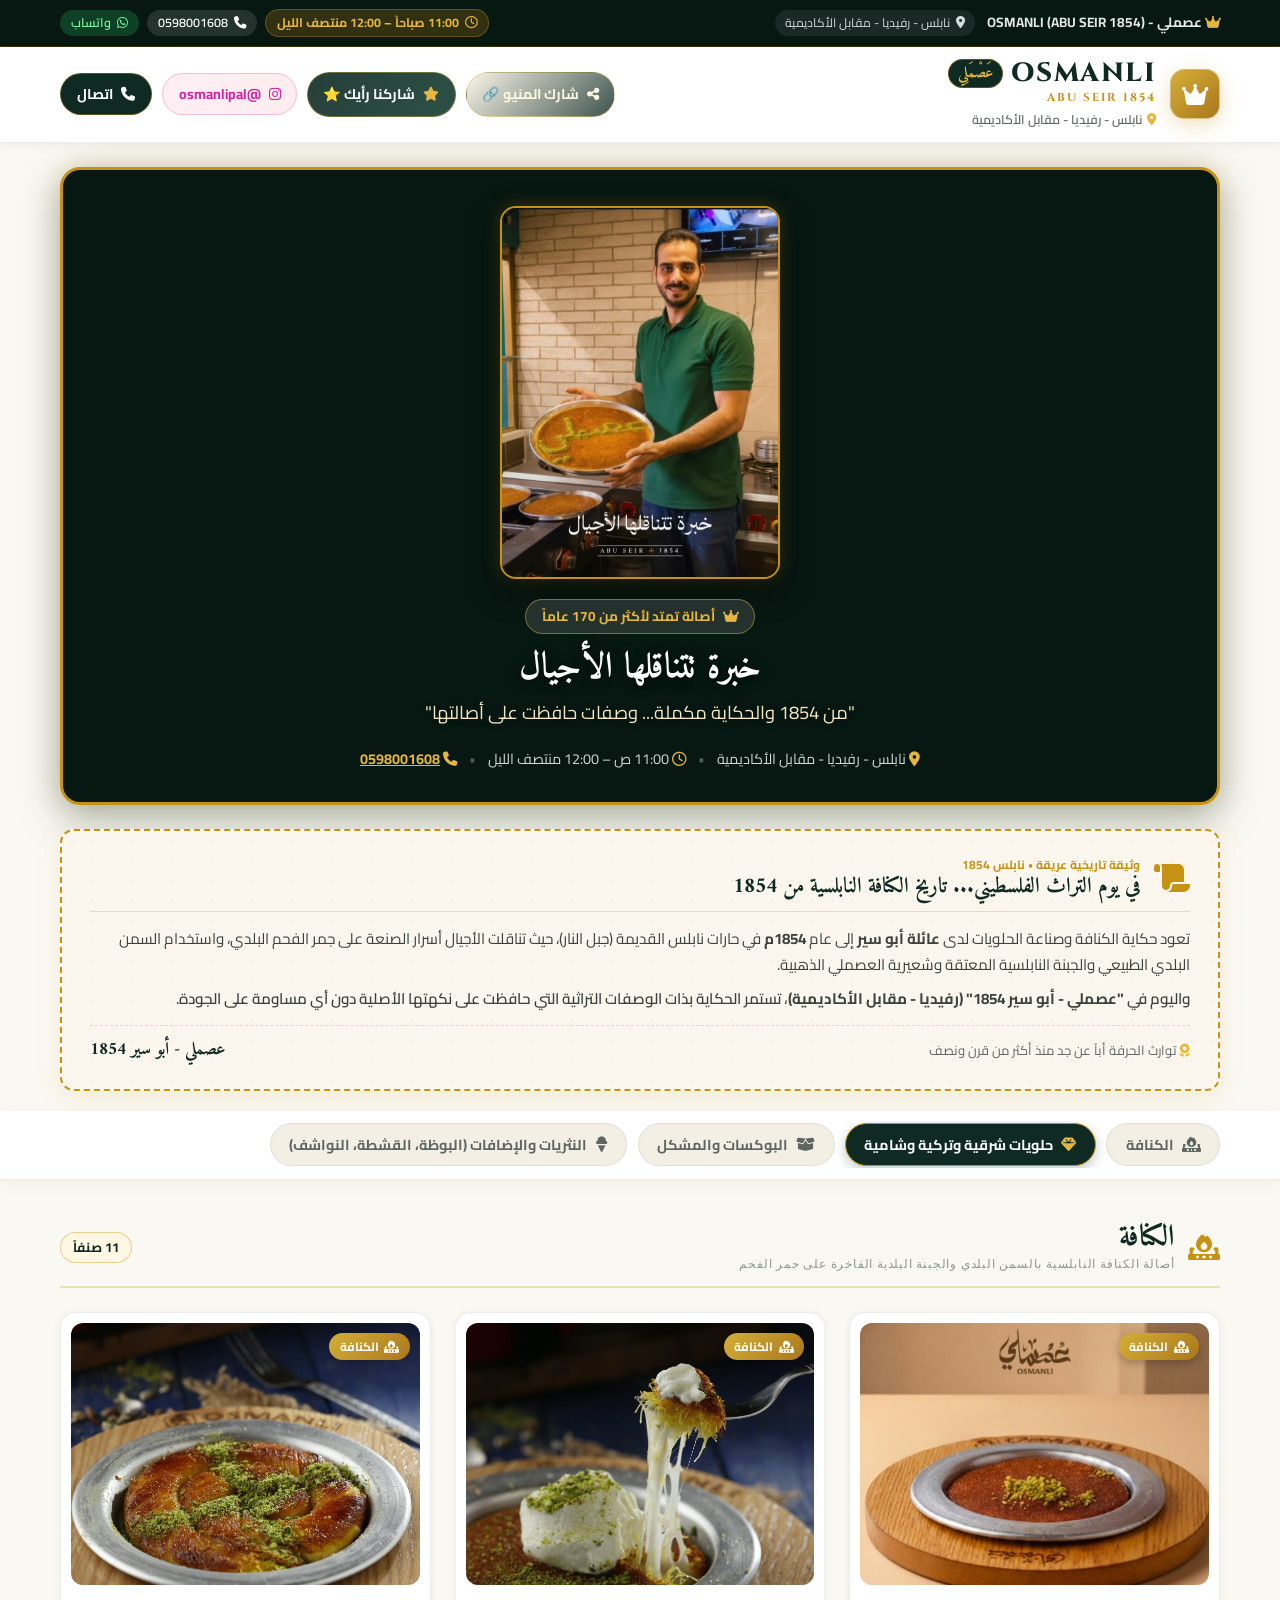
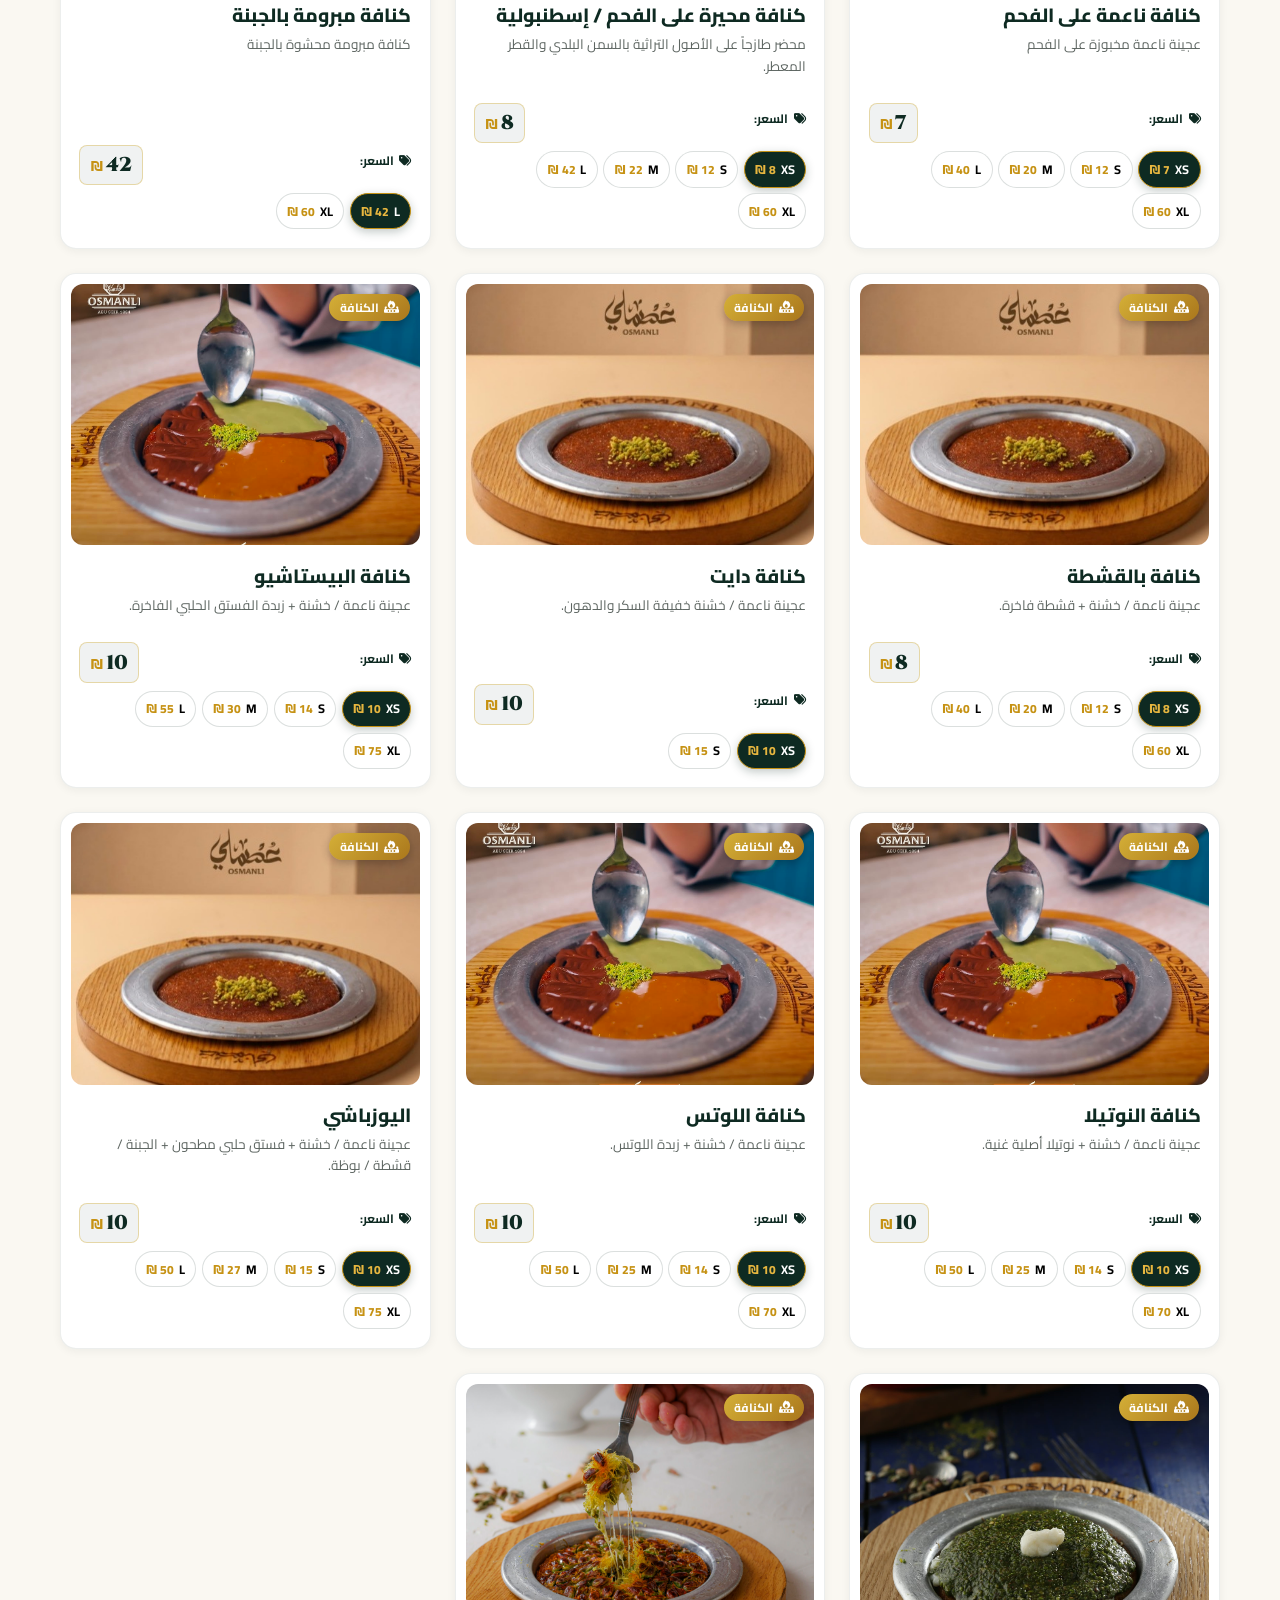
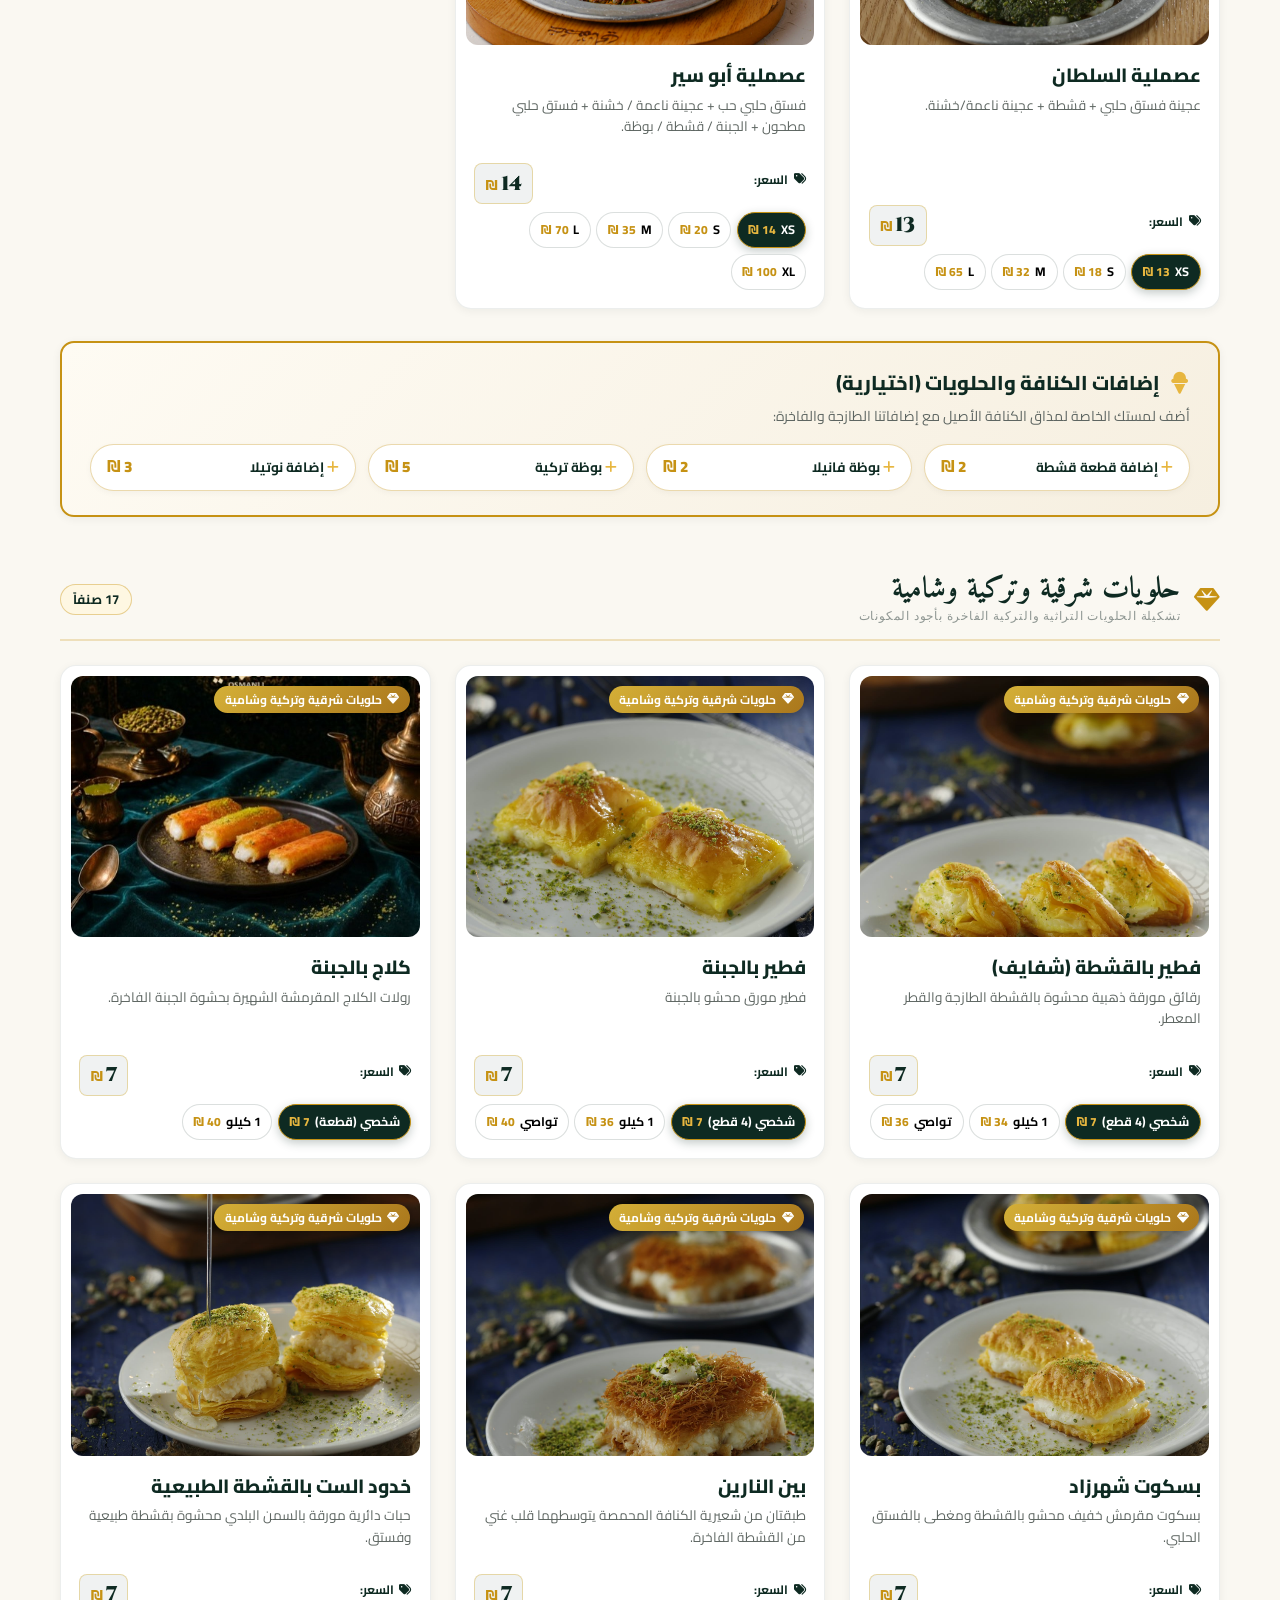
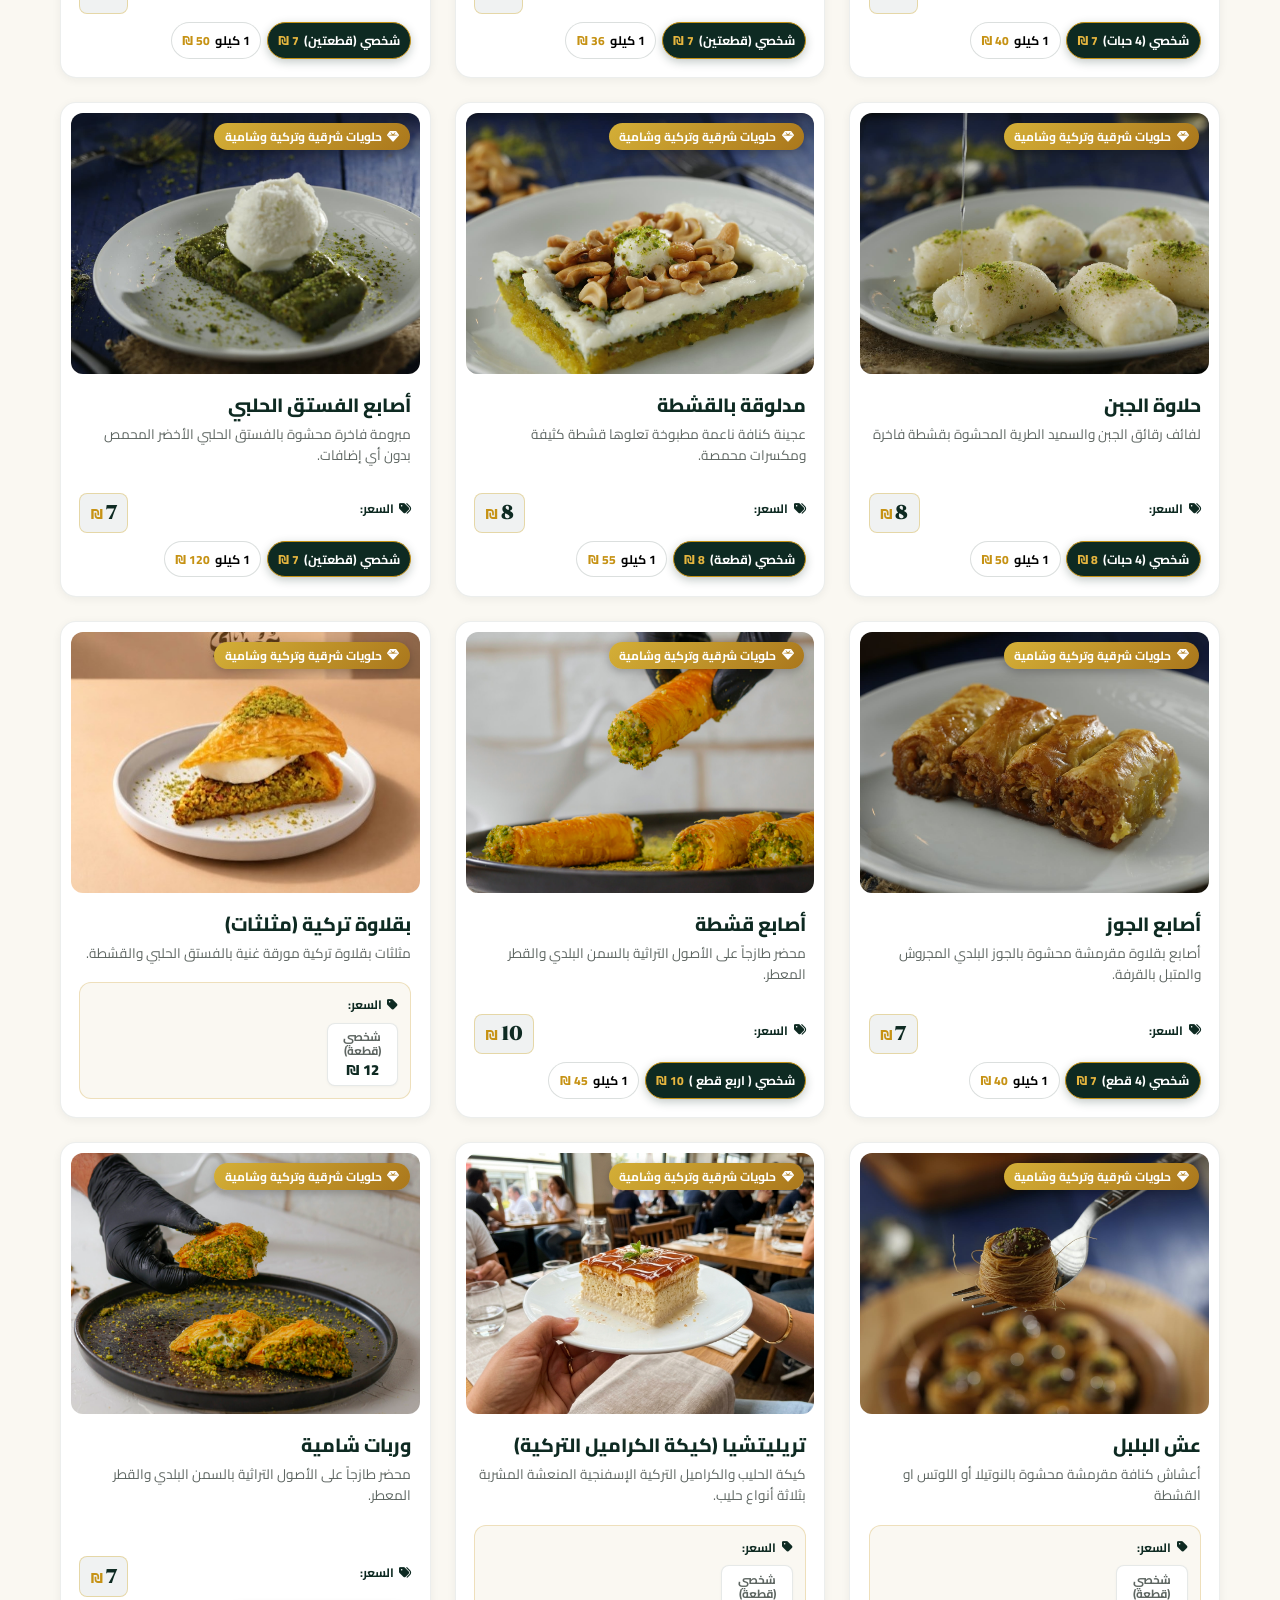
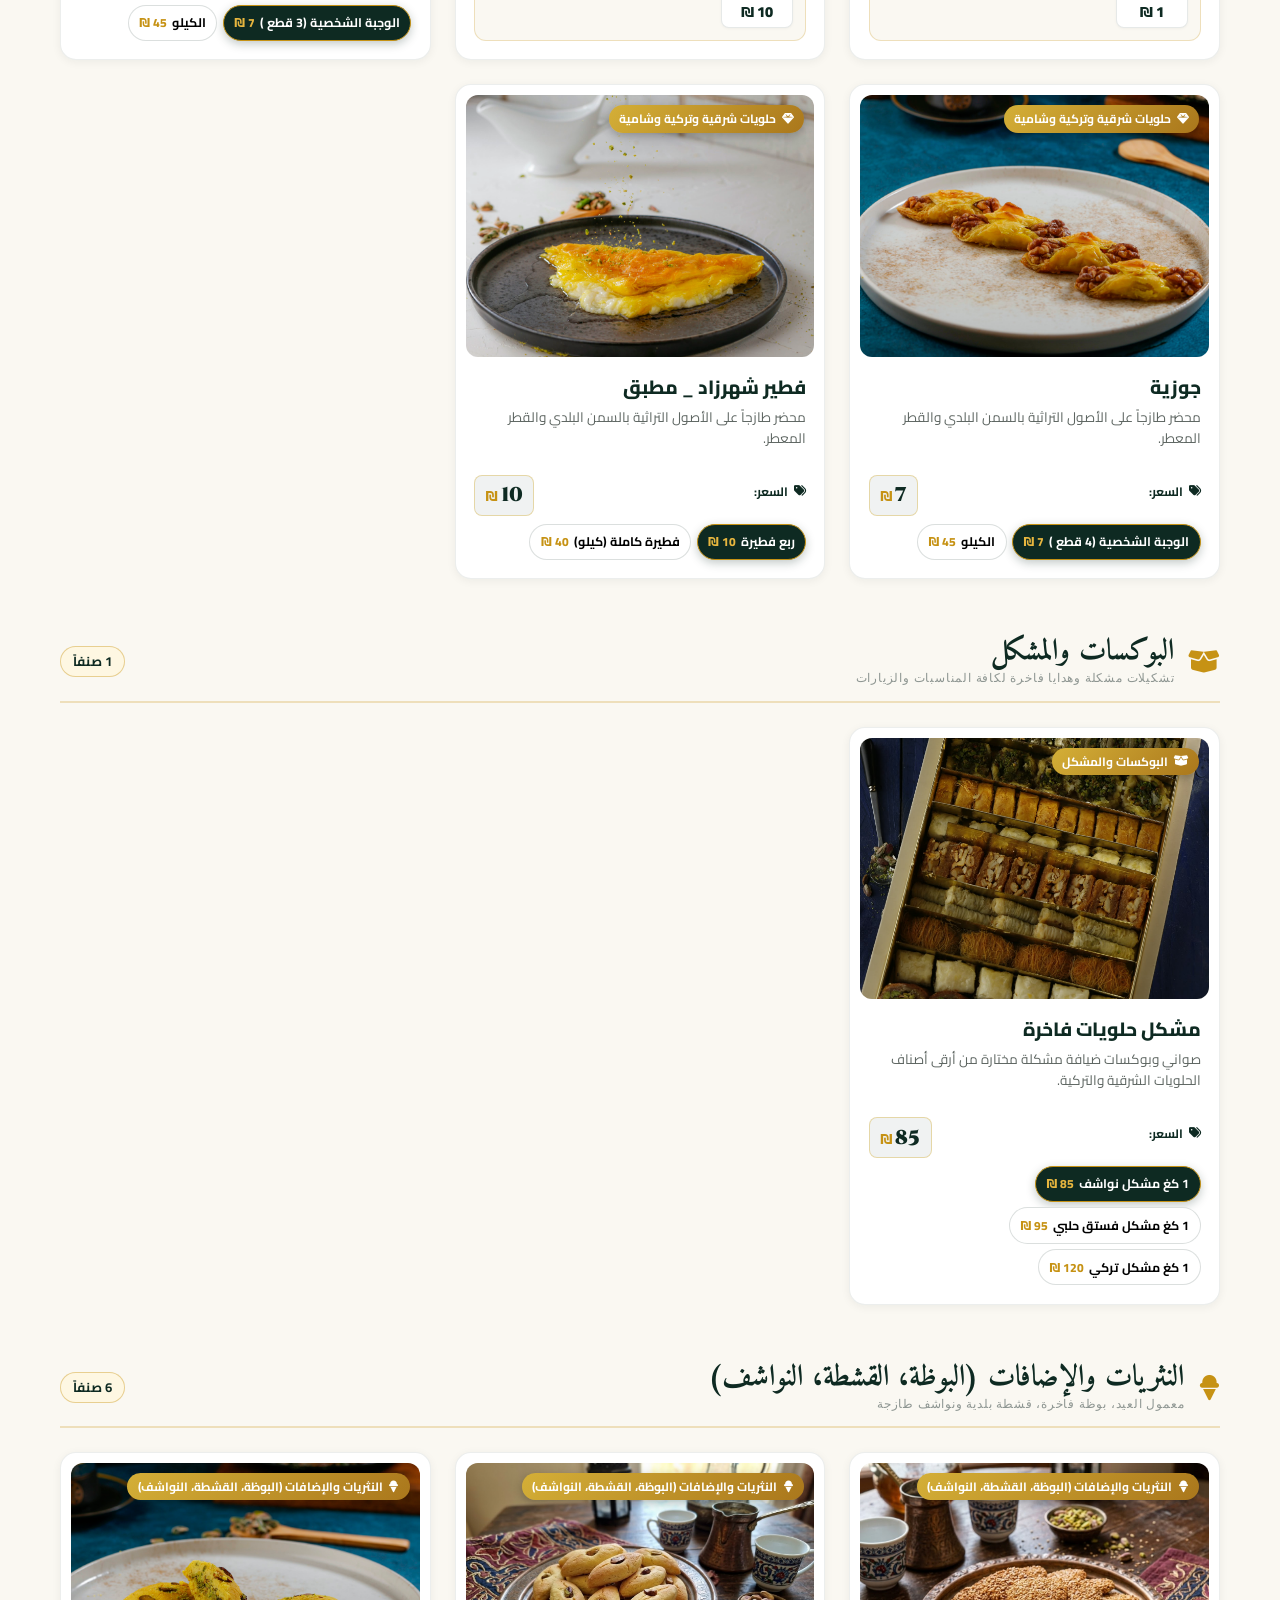
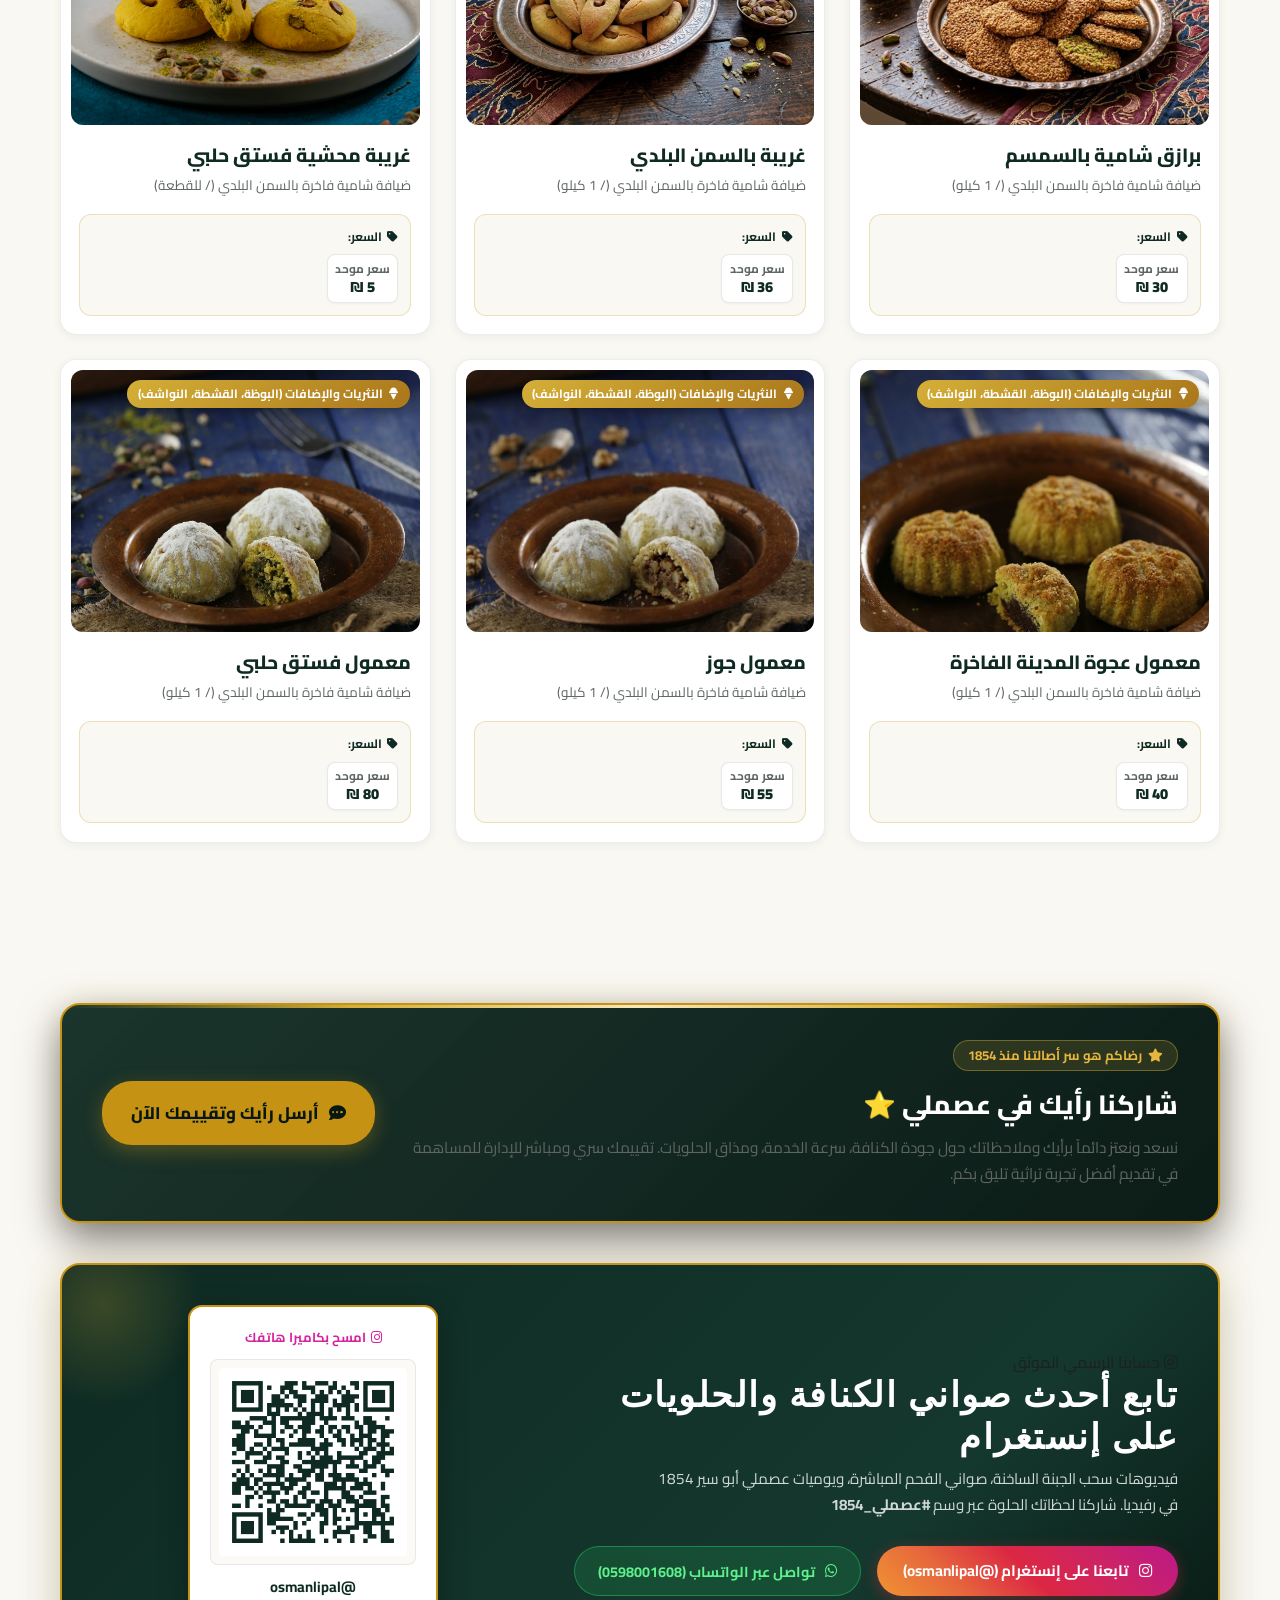
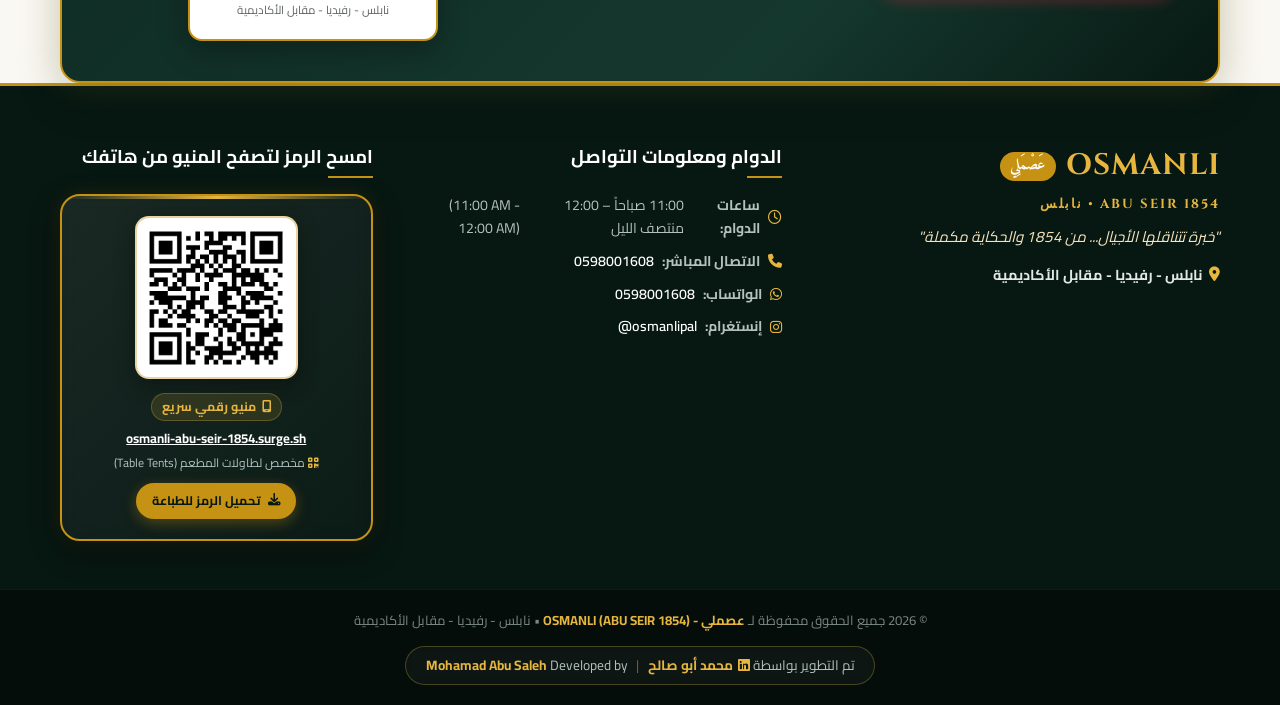
<file: index.html>
<!DOCTYPE html>
<html lang="ar" dir="rtl">
<head>
  <meta charset="UTF-8">
  <meta name="viewport" content="width=device-width, initial-scale=1.0, maximum-scale=1.0, user-scalable=no">
  <title>عصملي - OSMANLI (ABU SEIR 1854) | منيو الحلويات والكنافة - نابلس</title>
  
  <!-- Meta & Branding -->
  <meta name="description" content="عصملي - OSMANLI (ABU SEIR 1854) - منيو الكنافة والحلويات الشامية والتراثية - نابلس - رفيديا - مقابل الأكاديمية">
  <meta name="theme-color" content="#0e2a22">

  <!-- Google Fonts: Cairo, Amiri, Cinzel -->
  <link rel="preconnect" href="https://fonts.googleapis.com">
  <link rel="preconnect" href="https://fonts.gstatic.com" crossorigin>
  <link href="https://fonts.googleapis.com/css2?family=Amiri:ital,wght@0,700;1,400&family=Cairo:wght@300;400;600;700;800;900&family=Cinzel:wght@700;800;900&display=swap" rel="stylesheet">
  
  <!-- Font Awesome Icons -->
  <link rel="stylesheet" href="https://cdnjs.cloudflare.com/ajax/libs/font-awesome/6.5.1/css/all.min.css">

  <link rel="stylesheet" href="style.css">
  <style>
    .db-warning-banner {
      background: rgba(220, 53, 69, 0.2);
      border: 1px solid #dc3545;
      color: #ff8b94;
      padding: 15px;
      border-radius: 12px;
      margin: 20px auto;
      max-width: 900px;
      text-align: center;
      font-size: 0.95rem;
    }
  </style>
</head>
<body>

  <!-- Top Announcement Bar -->
  <aside class="top-announcement" aria-label="معلومات المحل والدوام">
    <div class="container announcement-content">
      <div class="announcement-left">
        <span><i class="fa-solid fa-crown gold-icon"></i> <strong>عصملي - OSMANLI (ABU SEIR 1854)</strong></span>
        <span class="location-badge"><i class="fa-solid fa-location-dot"></i> نابلس - رفيديا - مقابل الأكاديمية</span>
      </div>
      <div class="announcement-right">
        <span class="hours-badge"><i class="fa-regular fa-clock"></i> 11:00 صباحاً – 12:00 منتصف الليل</span>
        <a href="tel:0598001608" class="contact-pill" title="اتصال هاتفي مباشر"><i class="fa-solid fa-phone"></i> <span dir="ltr">0598001608</span></a>
        <a href="https://wa.me/972598001608" target="_blank" rel="noopener noreferrer" class="contact-pill whatsapp-pill" title="محادثة واتساب"><i class="fa-brands fa-whatsapp"></i> واتساب</a>
      </div>
    </div>
  </aside>

  <!-- Main Header -->
  <header class="main-header" role="banner">
    <div class="container header-container">
      <div class="brand">
        <div class="brand-logo-icon">
          <i class="fa-solid fa-crown"></i>
        </div>
        <div class="brand-text">
          <div class="brand-title-wrap">
            <h1 class="brand-title">OSMANLI</h1>
            <span class="brand-arabic-badge">عَصْمَلِي</span>
          </div>
          <span class="brand-since">ABU SEIR 1854</span>
          <span class="brand-subtitle"><i class="fa-solid fa-location-dot gold-icon"></i> نابلس - رفيديا - مقابل الأكاديمية</span>
        </div>
      </div>

      <div class="header-actions">
        <button type="button" class="btn-action-header btn-share-header" id="btnShareMenu" title="شارك المنيو مع أحبابك">
          <i class="fa-solid fa-share-nodes"></i>
          <span class="btn-text-desktop">شارك المنيو 🔗</span>
        </button>
        <button type="button" class="btn-action-header btn-feedback-trigger" onclick="openFeedbackModal()" title="شاركنا رأيك في عصملي">
          <i class="fa-solid fa-star gold-icon"></i>
          <span class="btn-text-desktop">شاركنا رأيك ⭐</span>
        </button>
        <a href="https://www.instagram.com/osmanlipal/" target="_blank" rel="noopener noreferrer" class="btn-insta-header" title="تابعنا على إنستغرام @osmanlipal">
          <i class="fa-brands fa-instagram"></i>
          <span class="btn-text-desktop">@osmanlipal</span>
        </a>
        <a href="tel:0598001608" class="btn-call-header" title="اتصال هاتفي">
          <i class="fa-solid fa-phone"></i>
          <span class="btn-text-desktop">اتصال</span>
        </a>
      </div>
    </div>
  </header>

  <!-- Section 2: Heritage Hero Banner (Owner Spotlight) -->
  <section class="owner-spotlight-hero" aria-label="خبرة تتناقلها الأجيال">
    <div class="container">
      <div class="spotlight-frame">
        <div class="spotlight-image-container">
          <img src="images/owner_hero.jpg" alt="عصملي أبو سير 1854 - خبرة تتناقلها الأجيال" class="spotlight-img">
        </div>
        <div class="spotlight-content">
          <span class="spotlight-badge"><i class="fa-solid fa-crown gold-icon"></i> أصالة تمتد لأكثر من 170 عاماً</span>
          <h2 class="spotlight-title">خبرة تتناقلها الأجيال</h2>
          <p class="spotlight-quote">"من 1854 والحكاية مكملة... وصفات حافظت على أصالتها"</p>
          <div class="spotlight-meta">
            <span><i class="fa-solid fa-location-dot gold-icon"></i> نابلس - رفيديا - مقابل الأكاديمية</span>
            <span class="dot">•</span>
            <span><i class="fa-regular fa-clock gold-icon"></i> 11:00 ص – 12:00 منتصف الليل</span>
            <span class="dot">•</span>
            <span><i class="fa-solid fa-phone gold-icon"></i> <a href="tel:0598001608" dir="ltr">0598001608</a></span>
          </div>
        </div>
      </div>

      <!-- Heritage Story Parchment Card -->
      <div class="heritage-parchment-card" id="heritage-story">
        <div class="parchment-inner">
          <div class="parchment-header">
            <i class="fa-solid fa-scroll parchment-icon"></i>
            <div>
              <span class="parchment-tag">وثيقة تاريخية عريقة • نابلس 1854</span>
              <h3 class="parchment-title">في يوم التراث الفلسطيني... تاريخ الكنافة النابلسية من 1854</h3>
            </div>
          </div>
          <div class="parchment-body">
            <p>
              تعود حكاية الكنافة وصناعة الحلويات لدى <strong>عائلة أبو سير</strong> إلى عام <strong>1854م</strong> في حارات نابلس القديمة (جبل النار)، حيث تناقلت الأجيال أسرار الصنعة على جمر الفحم البلدي، واستخدام السمن البلدي الطبيعي والجبنة النابلسية المعتقة وشعيرية العصملي الذهبية.
            </p>
            <p class="parchment-highlight">
              واليوم في <strong>"عصملي - أبو سير 1854" (رفيديا - مقابل الأكاديمية)</strong>، تستمر الحكاية بذات الوصفات التراثية التي حافظت على نكهتها الأصلية دون أي مساومة على الجودة.
            </p>
          </div>
          <div class="parchment-footer">
            <span><i class="fa-solid fa-award gold-icon"></i> توارث الحرفة أباً عن جد منذ أكثر من قرن ونصف</span>
            <span class="parchment-signature">عصملي - أبو سير 1854</span>
          </div>
        </div>
      </div>

    </div>
  </section>

  <!-- تنبيه في حال تعذر الاتصال بالقاعدة -->
  
  <!-- Sticky Categories Navigation -->
      <nav class="categories-nav-wrapper" id="sticky-categories-nav" aria-label="أقسام المنيو">
      <div class="container">
        <ul class="categories-list">
                                  <li>
              <a href="#cat-section-35bd46d94caab555c70311a4316f7f24" class="category-nav-link active">
                <i class="fa-solid fa-fire-burner"></i> الكنافة              </a>
            </li>
                                  <li>
              <a href="#cat-section-f2d69a0ec0cf498d4e2c196813d9be14" class="category-nav-link ">
                <i class="fa-solid fa-gem"></i> حلويات شرقية وتركية وشامية              </a>
            </li>
                                  <li>
              <a href="#cat-section-8f50e8a2b77a7971e1df7d09b852e301" class="category-nav-link ">
                <i class="fa-solid fa-box-open"></i> البوكسات والمشكل              </a>
            </li>
                                  <li>
              <a href="#cat-section-f644c67bbece81c89b5b642f61e92963" class="category-nav-link ">
                <i class="fa-solid fa-ice-cream"></i> النثريات والإضافات (البوظة، القشطة، النواشف)              </a>
            </li>
                  </ul>
      </div>
    </nav>
  
  <!-- Main Menu Showcase (Dynamic from MySQL) -->
  <main class="menu-main-content">
    <div class="container">

      
                            <section id="cat-section-35bd46d94caab555c70311a4316f7f24" class="menu-section">
            <div class="section-header">
              <div class="section-title-wrap">
                <i class="fa-solid fa-fire-burner section-icon"></i>
                <div>
                  <h2 class="section-title">الكنافة</h2>
                  <span class="section-subtitle">أصالة الكنافة النابلسية بالسمن البلدي والجبنة البلدية الفاخرة على جمر الفحم</span>
                </div>
              </div>
              <span class="section-counter">11 صنفاً</span>
            </div>

            <div class="menu-grid">
                                              <article class="menu-card">
                  <div class="card-media-wrapper">
                    <img src="images/knafeh_charcoal.jpg" alt="كنافة ناعمة على الفحم" class="card-img" loading="lazy" onerror="this.src='images/knafeh_charcoal.jpg'">
                    <span class="card-badge"><i class="fa-solid fa-fire-burner"></i> الكنافة</span>
                  </div>
                  <div class="card-body">
                    <h3 class="card-title">كنافة ناعمة على الفحم</h3>
                    <p class="card-desc">عجينة ناعمة مخبوزة على الفحم</p>
                    
                                          <!-- متعدد الأحجام والأسعار (Multiple Sizes & Dynamic Pricing) -->
                      <div class="dynamic-card-pricing" data-item-id="1">
                        <div class="pricing-top-row">
                          <span class="pricing-label"><i class="fa-solid fa-tags"></i> السعر:</span>
                          <div class="selected-price-display" title="السعر الحالي للحجم المحدد">
                            <span class="price-val" id="price-display-1">7</span>
                            <span class="price-curr">₪</span>
                          </div>
                        </div>
                        <div class="size-chips-wrapper" role="radiogroup" aria-label="أحجام كنافة ناعمة على الفحم">
                                                      <button type="button" 
                                    class="size-choice-chip active" 
                                    data-price="7" 
                                    data-target="price-display-1"
                                    title="XS: 7 ₪"
                                    aria-pressed="true">
                              <span class="chip-size-title">XS</span>
                              <span class="chip-size-cost">7 ₪</span>
                            </button>
                                                      <button type="button" 
                                    class="size-choice-chip " 
                                    data-price="12" 
                                    data-target="price-display-1"
                                    title="S: 12 ₪"
                                    aria-pressed="false">
                              <span class="chip-size-title">S</span>
                              <span class="chip-size-cost">12 ₪</span>
                            </button>
                                                      <button type="button" 
                                    class="size-choice-chip " 
                                    data-price="20" 
                                    data-target="price-display-1"
                                    title="M: 20 ₪"
                                    aria-pressed="false">
                              <span class="chip-size-title">M</span>
                              <span class="chip-size-cost">20 ₪</span>
                            </button>
                                                      <button type="button" 
                                    class="size-choice-chip " 
                                    data-price="40" 
                                    data-target="price-display-1"
                                    title="L: 40 ₪"
                                    aria-pressed="false">
                              <span class="chip-size-title">L</span>
                              <span class="chip-size-cost">40 ₪</span>
                            </button>
                                                      <button type="button" 
                                    class="size-choice-chip " 
                                    data-price="60" 
                                    data-target="price-display-1"
                                    title="XL: 60 ₪"
                                    aria-pressed="false">
                              <span class="chip-size-title">XL</span>
                              <span class="chip-size-cost">60 ₪</span>
                            </button>
                                                  </div>
                      </div>
                                      </div>
                </article>
                                              <article class="menu-card">
                  <div class="card-media-wrapper">
                    <img src="uploads/dish_6aca17cc5ae6b_1791629260.jpg" alt="كنافة محيرة على الفحم / إسطنبولية" class="card-img" loading="lazy" onerror="this.src='images/knafeh_charcoal.jpg'">
                    <span class="card-badge"><i class="fa-solid fa-fire-burner"></i> الكنافة</span>
                  </div>
                  <div class="card-body">
                    <h3 class="card-title">كنافة محيرة على الفحم / إسطنبولية</h3>
                    <p class="card-desc">محضر طازجاً على الأصول التراثية بالسمن البلدي والقطر المعطر.</p>
                    
                                          <!-- متعدد الأحجام والأسعار (Multiple Sizes & Dynamic Pricing) -->
                      <div class="dynamic-card-pricing" data-item-id="2">
                        <div class="pricing-top-row">
                          <span class="pricing-label"><i class="fa-solid fa-tags"></i> السعر:</span>
                          <div class="selected-price-display" title="السعر الحالي للحجم المحدد">
                            <span class="price-val" id="price-display-2">8</span>
                            <span class="price-curr">₪</span>
                          </div>
                        </div>
                        <div class="size-chips-wrapper" role="radiogroup" aria-label="أحجام كنافة محيرة على الفحم / إسطنبولية">
                                                      <button type="button" 
                                    class="size-choice-chip active" 
                                    data-price="8" 
                                    data-target="price-display-2"
                                    title="XS: 8 ₪"
                                    aria-pressed="true">
                              <span class="chip-size-title">XS</span>
                              <span class="chip-size-cost">8 ₪</span>
                            </button>
                                                      <button type="button" 
                                    class="size-choice-chip " 
                                    data-price="12" 
                                    data-target="price-display-2"
                                    title="S: 12 ₪"
                                    aria-pressed="false">
                              <span class="chip-size-title">S</span>
                              <span class="chip-size-cost">12 ₪</span>
                            </button>
                                                      <button type="button" 
                                    class="size-choice-chip " 
                                    data-price="22" 
                                    data-target="price-display-2"
                                    title="M: 22 ₪"
                                    aria-pressed="false">
                              <span class="chip-size-title">M</span>
                              <span class="chip-size-cost">22 ₪</span>
                            </button>
                                                      <button type="button" 
                                    class="size-choice-chip " 
                                    data-price="42" 
                                    data-target="price-display-2"
                                    title="L: 42 ₪"
                                    aria-pressed="false">
                              <span class="chip-size-title">L</span>
                              <span class="chip-size-cost">42 ₪</span>
                            </button>
                                                      <button type="button" 
                                    class="size-choice-chip " 
                                    data-price="60" 
                                    data-target="price-display-2"
                                    title="XL: 60 ₪"
                                    aria-pressed="false">
                              <span class="chip-size-title">XL</span>
                              <span class="chip-size-cost">60 ₪</span>
                            </button>
                                                  </div>
                      </div>
                                      </div>
                </article>
                                              <article class="menu-card">
                  <div class="card-media-wrapper">
                    <img src="uploads/dish_6aca1552c6b47_1791628626.jpg" alt="كنافة مبرومة بالجبنة" class="card-img" loading="lazy" onerror="this.src='images/knafeh_charcoal.jpg'">
                    <span class="card-badge"><i class="fa-solid fa-fire-burner"></i> الكنافة</span>
                  </div>
                  <div class="card-body">
                    <h3 class="card-title">كنافة مبرومة بالجبنة</h3>
                    <p class="card-desc">كنافة مبرومة محشوة بالجبنة</p>
                    
                                          <!-- متعدد الأحجام والأسعار (Multiple Sizes & Dynamic Pricing) -->
                      <div class="dynamic-card-pricing" data-item-id="3">
                        <div class="pricing-top-row">
                          <span class="pricing-label"><i class="fa-solid fa-tags"></i> السعر:</span>
                          <div class="selected-price-display" title="السعر الحالي للحجم المحدد">
                            <span class="price-val" id="price-display-3">42</span>
                            <span class="price-curr">₪</span>
                          </div>
                        </div>
                        <div class="size-chips-wrapper" role="radiogroup" aria-label="أحجام كنافة مبرومة بالجبنة">
                                                      <button type="button" 
                                    class="size-choice-chip active" 
                                    data-price="42" 
                                    data-target="price-display-3"
                                    title="L: 42 ₪"
                                    aria-pressed="true">
                              <span class="chip-size-title">L</span>
                              <span class="chip-size-cost">42 ₪</span>
                            </button>
                                                      <button type="button" 
                                    class="size-choice-chip " 
                                    data-price="60" 
                                    data-target="price-display-3"
                                    title="XL: 60 ₪"
                                    aria-pressed="false">
                              <span class="chip-size-title">XL</span>
                              <span class="chip-size-cost">60 ₪</span>
                            </button>
                                                  </div>
                      </div>
                                      </div>
                </article>
                                              <article class="menu-card">
                  <div class="card-media-wrapper">
                    <img src="images/knafeh_charcoal.jpg" alt="كنافة بالقشطة" class="card-img" loading="lazy" onerror="this.src='images/knafeh_charcoal.jpg'">
                    <span class="card-badge"><i class="fa-solid fa-fire-burner"></i> الكنافة</span>
                  </div>
                  <div class="card-body">
                    <h3 class="card-title">كنافة بالقشطة</h3>
                    <p class="card-desc">عجينة ناعمة / خشنة + قشطة فاخرة.</p>
                    
                                          <!-- متعدد الأحجام والأسعار (Multiple Sizes & Dynamic Pricing) -->
                      <div class="dynamic-card-pricing" data-item-id="4">
                        <div class="pricing-top-row">
                          <span class="pricing-label"><i class="fa-solid fa-tags"></i> السعر:</span>
                          <div class="selected-price-display" title="السعر الحالي للحجم المحدد">
                            <span class="price-val" id="price-display-4">8</span>
                            <span class="price-curr">₪</span>
                          </div>
                        </div>
                        <div class="size-chips-wrapper" role="radiogroup" aria-label="أحجام كنافة بالقشطة">
                                                      <button type="button" 
                                    class="size-choice-chip active" 
                                    data-price="8" 
                                    data-target="price-display-4"
                                    title="XS: 8 ₪"
                                    aria-pressed="true">
                              <span class="chip-size-title">XS</span>
                              <span class="chip-size-cost">8 ₪</span>
                            </button>
                                                      <button type="button" 
                                    class="size-choice-chip " 
                                    data-price="12" 
                                    data-target="price-display-4"
                                    title="S: 12 ₪"
                                    aria-pressed="false">
                              <span class="chip-size-title">S</span>
                              <span class="chip-size-cost">12 ₪</span>
                            </button>
                                                      <button type="button" 
                                    class="size-choice-chip " 
                                    data-price="20" 
                                    data-target="price-display-4"
                                    title="M: 20 ₪"
                                    aria-pressed="false">
                              <span class="chip-size-title">M</span>
                              <span class="chip-size-cost">20 ₪</span>
                            </button>
                                                      <button type="button" 
                                    class="size-choice-chip " 
                                    data-price="40" 
                                    data-target="price-display-4"
                                    title="L: 40 ₪"
                                    aria-pressed="false">
                              <span class="chip-size-title">L</span>
                              <span class="chip-size-cost">40 ₪</span>
                            </button>
                                                      <button type="button" 
                                    class="size-choice-chip " 
                                    data-price="60" 
                                    data-target="price-display-4"
                                    title="XL: 60 ₪"
                                    aria-pressed="false">
                              <span class="chip-size-title">XL</span>
                              <span class="chip-size-cost">60 ₪</span>
                            </button>
                                                  </div>
                      </div>
                                      </div>
                </article>
                                              <article class="menu-card">
                  <div class="card-media-wrapper">
                    <img src="images/knafeh_charcoal.jpg" alt="كنافة دايت" class="card-img" loading="lazy" onerror="this.src='images/knafeh_charcoal.jpg'">
                    <span class="card-badge"><i class="fa-solid fa-fire-burner"></i> الكنافة</span>
                  </div>
                  <div class="card-body">
                    <h3 class="card-title">كنافة دايت</h3>
                    <p class="card-desc">عجينة ناعمة / خشنة خفيفة السكر والدهون.</p>
                    
                                          <!-- متعدد الأحجام والأسعار (Multiple Sizes & Dynamic Pricing) -->
                      <div class="dynamic-card-pricing" data-item-id="5">
                        <div class="pricing-top-row">
                          <span class="pricing-label"><i class="fa-solid fa-tags"></i> السعر:</span>
                          <div class="selected-price-display" title="السعر الحالي للحجم المحدد">
                            <span class="price-val" id="price-display-5">10</span>
                            <span class="price-curr">₪</span>
                          </div>
                        </div>
                        <div class="size-chips-wrapper" role="radiogroup" aria-label="أحجام كنافة دايت">
                                                      <button type="button" 
                                    class="size-choice-chip active" 
                                    data-price="10" 
                                    data-target="price-display-5"
                                    title="XS: 10 ₪"
                                    aria-pressed="true">
                              <span class="chip-size-title">XS</span>
                              <span class="chip-size-cost">10 ₪</span>
                            </button>
                                                      <button type="button" 
                                    class="size-choice-chip " 
                                    data-price="15" 
                                    data-target="price-display-5"
                                    title="S: 15 ₪"
                                    aria-pressed="false">
                              <span class="chip-size-title">S</span>
                              <span class="chip-size-cost">15 ₪</span>
                            </button>
                                                  </div>
                      </div>
                                      </div>
                </article>
                                              <article class="menu-card">
                  <div class="card-media-wrapper">
                    <img src="uploads/dish_6acac8f74b8c8_1791674615.jpg" alt="كنافة البيستاشيو" class="card-img" loading="lazy" onerror="this.src='images/knafeh_charcoal.jpg'">
                    <span class="card-badge"><i class="fa-solid fa-fire-burner"></i> الكنافة</span>
                  </div>
                  <div class="card-body">
                    <h3 class="card-title">كنافة البيستاشيو</h3>
                    <p class="card-desc">عجينة ناعمة / خشنة + زبدة الفستق الحلبي الفاخرة.</p>
                    
                                          <!-- متعدد الأحجام والأسعار (Multiple Sizes & Dynamic Pricing) -->
                      <div class="dynamic-card-pricing" data-item-id="6">
                        <div class="pricing-top-row">
                          <span class="pricing-label"><i class="fa-solid fa-tags"></i> السعر:</span>
                          <div class="selected-price-display" title="السعر الحالي للحجم المحدد">
                            <span class="price-val" id="price-display-6">10</span>
                            <span class="price-curr">₪</span>
                          </div>
                        </div>
                        <div class="size-chips-wrapper" role="radiogroup" aria-label="أحجام كنافة البيستاشيو">
                                                      <button type="button" 
                                    class="size-choice-chip active" 
                                    data-price="10" 
                                    data-target="price-display-6"
                                    title="XS: 10 ₪"
                                    aria-pressed="true">
                              <span class="chip-size-title">XS</span>
                              <span class="chip-size-cost">10 ₪</span>
                            </button>
                                                      <button type="button" 
                                    class="size-choice-chip " 
                                    data-price="14" 
                                    data-target="price-display-6"
                                    title="S: 14 ₪"
                                    aria-pressed="false">
                              <span class="chip-size-title">S</span>
                              <span class="chip-size-cost">14 ₪</span>
                            </button>
                                                      <button type="button" 
                                    class="size-choice-chip " 
                                    data-price="30" 
                                    data-target="price-display-6"
                                    title="M: 30 ₪"
                                    aria-pressed="false">
                              <span class="chip-size-title">M</span>
                              <span class="chip-size-cost">30 ₪</span>
                            </button>
                                                      <button type="button" 
                                    class="size-choice-chip " 
                                    data-price="55" 
                                    data-target="price-display-6"
                                    title="L: 55 ₪"
                                    aria-pressed="false">
                              <span class="chip-size-title">L</span>
                              <span class="chip-size-cost">55 ₪</span>
                            </button>
                                                      <button type="button" 
                                    class="size-choice-chip " 
                                    data-price="75" 
                                    data-target="price-display-6"
                                    title="XL: 75 ₪"
                                    aria-pressed="false">
                              <span class="chip-size-title">XL</span>
                              <span class="chip-size-cost">75 ₪</span>
                            </button>
                                                  </div>
                      </div>
                                      </div>
                </article>
                                              <article class="menu-card">
                  <div class="card-media-wrapper">
                    <img src="uploads/dish_6acac8e33d4cf_1791674595.jpg" alt="كنافة النوتيلا" class="card-img" loading="lazy" onerror="this.src='images/knafeh_charcoal.jpg'">
                    <span class="card-badge"><i class="fa-solid fa-fire-burner"></i> الكنافة</span>
                  </div>
                  <div class="card-body">
                    <h3 class="card-title">كنافة النوتيلا</h3>
                    <p class="card-desc">عجينة ناعمة / خشنة + نوتيلا أصلية غنية.</p>
                    
                                          <!-- متعدد الأحجام والأسعار (Multiple Sizes & Dynamic Pricing) -->
                      <div class="dynamic-card-pricing" data-item-id="7">
                        <div class="pricing-top-row">
                          <span class="pricing-label"><i class="fa-solid fa-tags"></i> السعر:</span>
                          <div class="selected-price-display" title="السعر الحالي للحجم المحدد">
                            <span class="price-val" id="price-display-7">10</span>
                            <span class="price-curr">₪</span>
                          </div>
                        </div>
                        <div class="size-chips-wrapper" role="radiogroup" aria-label="أحجام كنافة النوتيلا">
                                                      <button type="button" 
                                    class="size-choice-chip active" 
                                    data-price="10" 
                                    data-target="price-display-7"
                                    title="XS: 10 ₪"
                                    aria-pressed="true">
                              <span class="chip-size-title">XS</span>
                              <span class="chip-size-cost">10 ₪</span>
                            </button>
                                                      <button type="button" 
                                    class="size-choice-chip " 
                                    data-price="14" 
                                    data-target="price-display-7"
                                    title="S: 14 ₪"
                                    aria-pressed="false">
                              <span class="chip-size-title">S</span>
                              <span class="chip-size-cost">14 ₪</span>
                            </button>
                                                      <button type="button" 
                                    class="size-choice-chip " 
                                    data-price="25" 
                                    data-target="price-display-7"
                                    title="M: 25 ₪"
                                    aria-pressed="false">
                              <span class="chip-size-title">M</span>
                              <span class="chip-size-cost">25 ₪</span>
                            </button>
                                                      <button type="button" 
                                    class="size-choice-chip " 
                                    data-price="50" 
                                    data-target="price-display-7"
                                    title="L: 50 ₪"
                                    aria-pressed="false">
                              <span class="chip-size-title">L</span>
                              <span class="chip-size-cost">50 ₪</span>
                            </button>
                                                      <button type="button" 
                                    class="size-choice-chip " 
                                    data-price="70" 
                                    data-target="price-display-7"
                                    title="XL: 70 ₪"
                                    aria-pressed="false">
                              <span class="chip-size-title">XL</span>
                              <span class="chip-size-cost">70 ₪</span>
                            </button>
                                                  </div>
                      </div>
                                      </div>
                </article>
                                              <article class="menu-card">
                  <div class="card-media-wrapper">
                    <img src="uploads/dish_6acac8cfd70e7_1791674575.jpg" alt="كنافة اللوتس" class="card-img" loading="lazy" onerror="this.src='images/knafeh_charcoal.jpg'">
                    <span class="card-badge"><i class="fa-solid fa-fire-burner"></i> الكنافة</span>
                  </div>
                  <div class="card-body">
                    <h3 class="card-title">كنافة اللوتس</h3>
                    <p class="card-desc">عجينة ناعمة / خشنة + زبدة اللوتس.</p>
                    
                                          <!-- متعدد الأحجام والأسعار (Multiple Sizes & Dynamic Pricing) -->
                      <div class="dynamic-card-pricing" data-item-id="8">
                        <div class="pricing-top-row">
                          <span class="pricing-label"><i class="fa-solid fa-tags"></i> السعر:</span>
                          <div class="selected-price-display" title="السعر الحالي للحجم المحدد">
                            <span class="price-val" id="price-display-8">10</span>
                            <span class="price-curr">₪</span>
                          </div>
                        </div>
                        <div class="size-chips-wrapper" role="radiogroup" aria-label="أحجام كنافة اللوتس">
                                                      <button type="button" 
                                    class="size-choice-chip active" 
                                    data-price="10" 
                                    data-target="price-display-8"
                                    title="XS: 10 ₪"
                                    aria-pressed="true">
                              <span class="chip-size-title">XS</span>
                              <span class="chip-size-cost">10 ₪</span>
                            </button>
                                                      <button type="button" 
                                    class="size-choice-chip " 
                                    data-price="14" 
                                    data-target="price-display-8"
                                    title="S: 14 ₪"
                                    aria-pressed="false">
                              <span class="chip-size-title">S</span>
                              <span class="chip-size-cost">14 ₪</span>
                            </button>
                                                      <button type="button" 
                                    class="size-choice-chip " 
                                    data-price="25" 
                                    data-target="price-display-8"
                                    title="M: 25 ₪"
                                    aria-pressed="false">
                              <span class="chip-size-title">M</span>
                              <span class="chip-size-cost">25 ₪</span>
                            </button>
                                                      <button type="button" 
                                    class="size-choice-chip " 
                                    data-price="50" 
                                    data-target="price-display-8"
                                    title="L: 50 ₪"
                                    aria-pressed="false">
                              <span class="chip-size-title">L</span>
                              <span class="chip-size-cost">50 ₪</span>
                            </button>
                                                      <button type="button" 
                                    class="size-choice-chip " 
                                    data-price="70" 
                                    data-target="price-display-8"
                                    title="XL: 70 ₪"
                                    aria-pressed="false">
                              <span class="chip-size-title">XL</span>
                              <span class="chip-size-cost">70 ₪</span>
                            </button>
                                                  </div>
                      </div>
                                      </div>
                </article>
                                              <article class="menu-card">
                  <div class="card-media-wrapper">
                    <img src="images/knafeh_charcoal.jpg" alt="اليوزباشي" class="card-img" loading="lazy" onerror="this.src='images/knafeh_charcoal.jpg'">
                    <span class="card-badge"><i class="fa-solid fa-fire-burner"></i> الكنافة</span>
                  </div>
                  <div class="card-body">
                    <h3 class="card-title">اليوزباشي</h3>
                    <p class="card-desc">عجينة ناعمة / خشنة + فستق حلبي مطحون + الجبنة / قشطة / بوظة.</p>
                    
                                          <!-- متعدد الأحجام والأسعار (Multiple Sizes & Dynamic Pricing) -->
                      <div class="dynamic-card-pricing" data-item-id="9">
                        <div class="pricing-top-row">
                          <span class="pricing-label"><i class="fa-solid fa-tags"></i> السعر:</span>
                          <div class="selected-price-display" title="السعر الحالي للحجم المحدد">
                            <span class="price-val" id="price-display-9">10</span>
                            <span class="price-curr">₪</span>
                          </div>
                        </div>
                        <div class="size-chips-wrapper" role="radiogroup" aria-label="أحجام اليوزباشي">
                                                      <button type="button" 
                                    class="size-choice-chip active" 
                                    data-price="10" 
                                    data-target="price-display-9"
                                    title="XS: 10 ₪"
                                    aria-pressed="true">
                              <span class="chip-size-title">XS</span>
                              <span class="chip-size-cost">10 ₪</span>
                            </button>
                                                      <button type="button" 
                                    class="size-choice-chip " 
                                    data-price="15" 
                                    data-target="price-display-9"
                                    title="S: 15 ₪"
                                    aria-pressed="false">
                              <span class="chip-size-title">S</span>
                              <span class="chip-size-cost">15 ₪</span>
                            </button>
                                                      <button type="button" 
                                    class="size-choice-chip " 
                                    data-price="27" 
                                    data-target="price-display-9"
                                    title="M: 27 ₪"
                                    aria-pressed="false">
                              <span class="chip-size-title">M</span>
                              <span class="chip-size-cost">27 ₪</span>
                            </button>
                                                      <button type="button" 
                                    class="size-choice-chip " 
                                    data-price="50" 
                                    data-target="price-display-9"
                                    title="L: 50 ₪"
                                    aria-pressed="false">
                              <span class="chip-size-title">L</span>
                              <span class="chip-size-cost">50 ₪</span>
                            </button>
                                                      <button type="button" 
                                    class="size-choice-chip " 
                                    data-price="75" 
                                    data-target="price-display-9"
                                    title="XL: 75 ₪"
                                    aria-pressed="false">
                              <span class="chip-size-title">XL</span>
                              <span class="chip-size-cost">75 ₪</span>
                            </button>
                                                  </div>
                      </div>
                                      </div>
                </article>
                                              <article class="menu-card">
                  <div class="card-media-wrapper">
                    <img src="uploads/dish_6aca13973e4b7_1791628183.jpg" alt="عصملية السلطان" class="card-img" loading="lazy" onerror="this.src='images/knafeh_charcoal.jpg'">
                    <span class="card-badge"><i class="fa-solid fa-fire-burner"></i> الكنافة</span>
                  </div>
                  <div class="card-body">
                    <h3 class="card-title">عصملية السلطان</h3>
                    <p class="card-desc">عجينة فستق حلبي + قشطة + عجينة ناعمة/خشنة.</p>
                    
                                          <!-- متعدد الأحجام والأسعار (Multiple Sizes & Dynamic Pricing) -->
                      <div class="dynamic-card-pricing" data-item-id="10">
                        <div class="pricing-top-row">
                          <span class="pricing-label"><i class="fa-solid fa-tags"></i> السعر:</span>
                          <div class="selected-price-display" title="السعر الحالي للحجم المحدد">
                            <span class="price-val" id="price-display-10">13</span>
                            <span class="price-curr">₪</span>
                          </div>
                        </div>
                        <div class="size-chips-wrapper" role="radiogroup" aria-label="أحجام عصملية السلطان">
                                                      <button type="button" 
                                    class="size-choice-chip active" 
                                    data-price="13" 
                                    data-target="price-display-10"
                                    title="XS: 13 ₪"
                                    aria-pressed="true">
                              <span class="chip-size-title">XS</span>
                              <span class="chip-size-cost">13 ₪</span>
                            </button>
                                                      <button type="button" 
                                    class="size-choice-chip " 
                                    data-price="18" 
                                    data-target="price-display-10"
                                    title="S: 18 ₪"
                                    aria-pressed="false">
                              <span class="chip-size-title">S</span>
                              <span class="chip-size-cost">18 ₪</span>
                            </button>
                                                      <button type="button" 
                                    class="size-choice-chip " 
                                    data-price="32" 
                                    data-target="price-display-10"
                                    title="M: 32 ₪"
                                    aria-pressed="false">
                              <span class="chip-size-title">M</span>
                              <span class="chip-size-cost">32 ₪</span>
                            </button>
                                                      <button type="button" 
                                    class="size-choice-chip " 
                                    data-price="65" 
                                    data-target="price-display-10"
                                    title="L: 65 ₪"
                                    aria-pressed="false">
                              <span class="chip-size-title">L</span>
                              <span class="chip-size-cost">65 ₪</span>
                            </button>
                                                  </div>
                      </div>
                                      </div>
                </article>
                                              <article class="menu-card">
                  <div class="card-media-wrapper">
                    <img src="uploads/dish_6aca28551e3e0_1791633493.jpg" alt="عصملية أبو سير" class="card-img" loading="lazy" onerror="this.src='images/knafeh_charcoal.jpg'">
                    <span class="card-badge"><i class="fa-solid fa-fire-burner"></i> الكنافة</span>
                  </div>
                  <div class="card-body">
                    <h3 class="card-title">عصملية أبو سير</h3>
                    <p class="card-desc">فستق حلبي حب + عجينة ناعمة / خشنة + فستق حلبي مطحون + الجبنة / قشطة / بوظة.</p>
                    
                                          <!-- متعدد الأحجام والأسعار (Multiple Sizes & Dynamic Pricing) -->
                      <div class="dynamic-card-pricing" data-item-id="11">
                        <div class="pricing-top-row">
                          <span class="pricing-label"><i class="fa-solid fa-tags"></i> السعر:</span>
                          <div class="selected-price-display" title="السعر الحالي للحجم المحدد">
                            <span class="price-val" id="price-display-11">14</span>
                            <span class="price-curr">₪</span>
                          </div>
                        </div>
                        <div class="size-chips-wrapper" role="radiogroup" aria-label="أحجام عصملية أبو سير">
                                                      <button type="button" 
                                    class="size-choice-chip active" 
                                    data-price="14" 
                                    data-target="price-display-11"
                                    title="XS: 14 ₪"
                                    aria-pressed="true">
                              <span class="chip-size-title">XS</span>
                              <span class="chip-size-cost">14 ₪</span>
                            </button>
                                                      <button type="button" 
                                    class="size-choice-chip " 
                                    data-price="20" 
                                    data-target="price-display-11"
                                    title="S: 20 ₪"
                                    aria-pressed="false">
                              <span class="chip-size-title">S</span>
                              <span class="chip-size-cost">20 ₪</span>
                            </button>
                                                      <button type="button" 
                                    class="size-choice-chip " 
                                    data-price="35" 
                                    data-target="price-display-11"
                                    title="M: 35 ₪"
                                    aria-pressed="false">
                              <span class="chip-size-title">M</span>
                              <span class="chip-size-cost">35 ₪</span>
                            </button>
                                                      <button type="button" 
                                    class="size-choice-chip " 
                                    data-price="70" 
                                    data-target="price-display-11"
                                    title="L: 70 ₪"
                                    aria-pressed="false">
                              <span class="chip-size-title">L</span>
                              <span class="chip-size-cost">70 ₪</span>
                            </button>
                                                      <button type="button" 
                                    class="size-choice-chip " 
                                    data-price="100" 
                                    data-target="price-display-11"
                                    title="XL: 100 ₪"
                                    aria-pressed="false">
                              <span class="chip-size-title">XL</span>
                              <span class="chip-size-cost">100 ₪</span>
                            </button>
                                                  </div>
                      </div>
                                      </div>
                </article>
                          </div>

                                        <!-- بطاقة إضافات الكنافة والحلويات الاختيارية -->
              <div class="addons-card" id="addons-section">
                <div class="addons-title">
                  <i class="fa-solid fa-ice-cream gold-icon" style="font-size: 1.4rem;"></i>
                  <h3>إضافات الكنافة والحلويات (اختيارية)</h3>
                </div>
                <div class="addons-content">
                  <p>أضف لمستك الخاصة لمذاق الكنافة الأصيل مع إضافاتنا الطازجة والفاخرة:</p>
                  <div class="addons-grid">
                                          <div class="addon-chip">
                        <span class="addon-name"><i class="fa-solid fa-plus gold-icon"></i> إضافة قطعة قشطة</span>
                        <span class="addon-price">2 ₪</span>
                      </div>
                                          <div class="addon-chip">
                        <span class="addon-name"><i class="fa-solid fa-plus gold-icon"></i> بوظة فانيلا</span>
                        <span class="addon-price">2 ₪</span>
                      </div>
                                          <div class="addon-chip">
                        <span class="addon-name"><i class="fa-solid fa-plus gold-icon"></i> بوظة تركية</span>
                        <span class="addon-price">5 ₪</span>
                      </div>
                                          <div class="addon-chip">
                        <span class="addon-name"><i class="fa-solid fa-plus gold-icon"></i> إضافة نوتيلا</span>
                        <span class="addon-price">3 ₪</span>
                      </div>
                                      </div>
                </div>
              </div>
                      </section>
                            <section id="cat-section-f2d69a0ec0cf498d4e2c196813d9be14" class="menu-section">
            <div class="section-header">
              <div class="section-title-wrap">
                <i class="fa-solid fa-gem section-icon"></i>
                <div>
                  <h2 class="section-title">حلويات شرقية وتركية وشامية</h2>
                  <span class="section-subtitle">تشكيلة الحلويات التراثية والتركية الفاخرة بأجود المكونات</span>
                </div>
              </div>
              <span class="section-counter">17 صنفاً</span>
            </div>

            <div class="menu-grid">
                                              <article class="menu-card">
                  <div class="card-media-wrapper">
                    <img src="uploads/dish_6aca17542b562_1791629140.jpg" alt="فطير بالقشطة (شفايف)" class="card-img" loading="lazy" onerror="this.src='images/knafeh_charcoal.jpg'">
                    <span class="card-badge"><i class="fa-solid fa-gem"></i> حلويات شرقية وتركية وشامية</span>
                  </div>
                  <div class="card-body">
                    <h3 class="card-title">فطير بالقشطة (شفايف)</h3>
                    <p class="card-desc">رقائق مورقة ذهبية محشوة بالقشطة الطازجة والقطر المعطر.</p>
                    
                                          <!-- متعدد الأحجام والأسعار (Multiple Sizes & Dynamic Pricing) -->
                      <div class="dynamic-card-pricing" data-item-id="12">
                        <div class="pricing-top-row">
                          <span class="pricing-label"><i class="fa-solid fa-tags"></i> السعر:</span>
                          <div class="selected-price-display" title="السعر الحالي للحجم المحدد">
                            <span class="price-val" id="price-display-12">7</span>
                            <span class="price-curr">₪</span>
                          </div>
                        </div>
                        <div class="size-chips-wrapper" role="radiogroup" aria-label="أحجام فطير بالقشطة (شفايف)">
                                                      <button type="button" 
                                    class="size-choice-chip active" 
                                    data-price="7" 
                                    data-target="price-display-12"
                                    title="شخصي (4 قطع): 7 ₪"
                                    aria-pressed="true">
                              <span class="chip-size-title">شخصي (4 قطع)</span>
                              <span class="chip-size-cost">7 ₪</span>
                            </button>
                                                      <button type="button" 
                                    class="size-choice-chip " 
                                    data-price="34" 
                                    data-target="price-display-12"
                                    title="1 كيلو: 34 ₪"
                                    aria-pressed="false">
                              <span class="chip-size-title">1 كيلو</span>
                              <span class="chip-size-cost">34 ₪</span>
                            </button>
                                                      <button type="button" 
                                    class="size-choice-chip " 
                                    data-price="36" 
                                    data-target="price-display-12"
                                    title="تواصي: 36 ₪"
                                    aria-pressed="false">
                              <span class="chip-size-title">تواصي</span>
                              <span class="chip-size-cost">36 ₪</span>
                            </button>
                                                  </div>
                      </div>
                                      </div>
                </article>
                                              <article class="menu-card">
                  <div class="card-media-wrapper">
                    <img src="uploads/dish_6aca16e659ed8_1791629030.jpg" alt="فطير بالجبنة" class="card-img" loading="lazy" onerror="this.src='images/knafeh_charcoal.jpg'">
                    <span class="card-badge"><i class="fa-solid fa-gem"></i> حلويات شرقية وتركية وشامية</span>
                  </div>
                  <div class="card-body">
                    <h3 class="card-title">فطير بالجبنة</h3>
                    <p class="card-desc">فطير مورق محشو بالجبنة</p>
                    
                                          <!-- متعدد الأحجام والأسعار (Multiple Sizes & Dynamic Pricing) -->
                      <div class="dynamic-card-pricing" data-item-id="13">
                        <div class="pricing-top-row">
                          <span class="pricing-label"><i class="fa-solid fa-tags"></i> السعر:</span>
                          <div class="selected-price-display" title="السعر الحالي للحجم المحدد">
                            <span class="price-val" id="price-display-13">7</span>
                            <span class="price-curr">₪</span>
                          </div>
                        </div>
                        <div class="size-chips-wrapper" role="radiogroup" aria-label="أحجام فطير بالجبنة">
                                                      <button type="button" 
                                    class="size-choice-chip active" 
                                    data-price="7" 
                                    data-target="price-display-13"
                                    title="شخصي (4 قطع): 7 ₪"
                                    aria-pressed="true">
                              <span class="chip-size-title">شخصي (4 قطع)</span>
                              <span class="chip-size-cost">7 ₪</span>
                            </button>
                                                      <button type="button" 
                                    class="size-choice-chip " 
                                    data-price="36" 
                                    data-target="price-display-13"
                                    title="1 كيلو: 36 ₪"
                                    aria-pressed="false">
                              <span class="chip-size-title">1 كيلو</span>
                              <span class="chip-size-cost">36 ₪</span>
                            </button>
                                                      <button type="button" 
                                    class="size-choice-chip " 
                                    data-price="40" 
                                    data-target="price-display-13"
                                    title="تواصي: 40 ₪"
                                    aria-pressed="false">
                              <span class="chip-size-title">تواصي</span>
                              <span class="chip-size-cost">40 ₪</span>
                            </button>
                                                  </div>
                      </div>
                                      </div>
                </article>
                                              <article class="menu-card">
                  <div class="card-media-wrapper">
                    <img src="images/kellaj_cheese.jpg" alt="كلاج بالجبنة" class="card-img" loading="lazy" onerror="this.src='images/knafeh_charcoal.jpg'">
                    <span class="card-badge"><i class="fa-solid fa-gem"></i> حلويات شرقية وتركية وشامية</span>
                  </div>
                  <div class="card-body">
                    <h3 class="card-title">كلاج بالجبنة</h3>
                    <p class="card-desc">رولات الكلاج المقرمشة الشهيرة بحشوة الجبنة الفاخرة.</p>
                    
                                          <!-- متعدد الأحجام والأسعار (Multiple Sizes & Dynamic Pricing) -->
                      <div class="dynamic-card-pricing" data-item-id="14">
                        <div class="pricing-top-row">
                          <span class="pricing-label"><i class="fa-solid fa-tags"></i> السعر:</span>
                          <div class="selected-price-display" title="السعر الحالي للحجم المحدد">
                            <span class="price-val" id="price-display-14">7</span>
                            <span class="price-curr">₪</span>
                          </div>
                        </div>
                        <div class="size-chips-wrapper" role="radiogroup" aria-label="أحجام كلاج بالجبنة">
                                                      <button type="button" 
                                    class="size-choice-chip active" 
                                    data-price="7" 
                                    data-target="price-display-14"
                                    title="شخصي (قطعة): 7 ₪"
                                    aria-pressed="true">
                              <span class="chip-size-title">شخصي (قطعة)</span>
                              <span class="chip-size-cost">7 ₪</span>
                            </button>
                                                      <button type="button" 
                                    class="size-choice-chip " 
                                    data-price="40" 
                                    data-target="price-display-14"
                                    title="1 كيلو: 40 ₪"
                                    aria-pressed="false">
                              <span class="chip-size-title">1 كيلو</span>
                              <span class="chip-size-cost">40 ₪</span>
                            </button>
                                                  </div>
                      </div>
                                      </div>
                </article>
                                              <article class="menu-card">
                  <div class="card-media-wrapper">
                    <img src="uploads/dish_6aca16bf56ac6_1791628991.jpg" alt="بسكوت شهرزاد" class="card-img" loading="lazy" onerror="this.src='images/knafeh_charcoal.jpg'">
                    <span class="card-badge"><i class="fa-solid fa-gem"></i> حلويات شرقية وتركية وشامية</span>
                  </div>
                  <div class="card-body">
                    <h3 class="card-title">بسكوت شهرزاد</h3>
                    <p class="card-desc">بسكوت مقرمش خفيف محشو بالقشطة ومغطى بالفستق الحلبي.</p>
                    
                                          <!-- متعدد الأحجام والأسعار (Multiple Sizes & Dynamic Pricing) -->
                      <div class="dynamic-card-pricing" data-item-id="15">
                        <div class="pricing-top-row">
                          <span class="pricing-label"><i class="fa-solid fa-tags"></i> السعر:</span>
                          <div class="selected-price-display" title="السعر الحالي للحجم المحدد">
                            <span class="price-val" id="price-display-15">7</span>
                            <span class="price-curr">₪</span>
                          </div>
                        </div>
                        <div class="size-chips-wrapper" role="radiogroup" aria-label="أحجام بسكوت شهرزاد">
                                                      <button type="button" 
                                    class="size-choice-chip active" 
                                    data-price="7" 
                                    data-target="price-display-15"
                                    title="شخصي (4 حبات): 7 ₪"
                                    aria-pressed="true">
                              <span class="chip-size-title">شخصي (4 حبات)</span>
                              <span class="chip-size-cost">7 ₪</span>
                            </button>
                                                      <button type="button" 
                                    class="size-choice-chip " 
                                    data-price="40" 
                                    data-target="price-display-15"
                                    title="1 كيلو: 40 ₪"
                                    aria-pressed="false">
                              <span class="chip-size-title">1 كيلو</span>
                              <span class="chip-size-cost">40 ₪</span>
                            </button>
                                                  </div>
                      </div>
                                      </div>
                </article>
                                              <article class="menu-card">
                  <div class="card-media-wrapper">
                    <img src="uploads/dish_6aca169b16986_1791628955.jpg" alt="بين النارين" class="card-img" loading="lazy" onerror="this.src='images/knafeh_charcoal.jpg'">
                    <span class="card-badge"><i class="fa-solid fa-gem"></i> حلويات شرقية وتركية وشامية</span>
                  </div>
                  <div class="card-body">
                    <h3 class="card-title">بين النارين</h3>
                    <p class="card-desc">طبقتان من شعيرية الكنافة المحمصة يتوسطهما قلب غني من القشطة الفاخرة.</p>
                    
                                          <!-- متعدد الأحجام والأسعار (Multiple Sizes & Dynamic Pricing) -->
                      <div class="dynamic-card-pricing" data-item-id="16">
                        <div class="pricing-top-row">
                          <span class="pricing-label"><i class="fa-solid fa-tags"></i> السعر:</span>
                          <div class="selected-price-display" title="السعر الحالي للحجم المحدد">
                            <span class="price-val" id="price-display-16">7</span>
                            <span class="price-curr">₪</span>
                          </div>
                        </div>
                        <div class="size-chips-wrapper" role="radiogroup" aria-label="أحجام بين النارين">
                                                      <button type="button" 
                                    class="size-choice-chip active" 
                                    data-price="7" 
                                    data-target="price-display-16"
                                    title="شخصي (قطعتين): 7 ₪"
                                    aria-pressed="true">
                              <span class="chip-size-title">شخصي (قطعتين)</span>
                              <span class="chip-size-cost">7 ₪</span>
                            </button>
                                                      <button type="button" 
                                    class="size-choice-chip " 
                                    data-price="36" 
                                    data-target="price-display-16"
                                    title="1 كيلو: 36 ₪"
                                    aria-pressed="false">
                              <span class="chip-size-title">1 كيلو</span>
                              <span class="chip-size-cost">36 ₪</span>
                            </button>
                                                  </div>
                      </div>
                                      </div>
                </article>
                                              <article class="menu-card">
                  <div class="card-media-wrapper">
                    <img src="uploads/dish_6aca1677ecfbb_1791628919.jpg" alt="خدود الست بالقشطة الطبيعية" class="card-img" loading="lazy" onerror="this.src='images/knafeh_charcoal.jpg'">
                    <span class="card-badge"><i class="fa-solid fa-gem"></i> حلويات شرقية وتركية وشامية</span>
                  </div>
                  <div class="card-body">
                    <h3 class="card-title">خدود الست بالقشطة الطبيعية</h3>
                    <p class="card-desc">حبات دائرية مورقة بالسمن البلدي محشوة بقشطة طبيعية وفستق.</p>
                    
                                          <!-- متعدد الأحجام والأسعار (Multiple Sizes & Dynamic Pricing) -->
                      <div class="dynamic-card-pricing" data-item-id="17">
                        <div class="pricing-top-row">
                          <span class="pricing-label"><i class="fa-solid fa-tags"></i> السعر:</span>
                          <div class="selected-price-display" title="السعر الحالي للحجم المحدد">
                            <span class="price-val" id="price-display-17">7</span>
                            <span class="price-curr">₪</span>
                          </div>
                        </div>
                        <div class="size-chips-wrapper" role="radiogroup" aria-label="أحجام خدود الست بالقشطة الطبيعية">
                                                      <button type="button" 
                                    class="size-choice-chip active" 
                                    data-price="7" 
                                    data-target="price-display-17"
                                    title="شخصي (قطعتين): 7 ₪"
                                    aria-pressed="true">
                              <span class="chip-size-title">شخصي (قطعتين)</span>
                              <span class="chip-size-cost">7 ₪</span>
                            </button>
                                                      <button type="button" 
                                    class="size-choice-chip " 
                                    data-price="50" 
                                    data-target="price-display-17"
                                    title="1 كيلو: 50 ₪"
                                    aria-pressed="false">
                              <span class="chip-size-title">1 كيلو</span>
                              <span class="chip-size-cost">50 ₪</span>
                            </button>
                                                  </div>
                      </div>
                                      </div>
                </article>
                                              <article class="menu-card">
                  <div class="card-media-wrapper">
                    <img src="uploads/dish_6aca163aa41e9_1791628858.jpg" alt="حلاوة الجبن" class="card-img" loading="lazy" onerror="this.src='images/knafeh_charcoal.jpg'">
                    <span class="card-badge"><i class="fa-solid fa-gem"></i> حلويات شرقية وتركية وشامية</span>
                  </div>
                  <div class="card-body">
                    <h3 class="card-title">حلاوة الجبن</h3>
                    <p class="card-desc">لفائف رقائق الجبن والسميد الطرية المحشوة بقشطة فاخرة</p>
                    
                                          <!-- متعدد الأحجام والأسعار (Multiple Sizes & Dynamic Pricing) -->
                      <div class="dynamic-card-pricing" data-item-id="18">
                        <div class="pricing-top-row">
                          <span class="pricing-label"><i class="fa-solid fa-tags"></i> السعر:</span>
                          <div class="selected-price-display" title="السعر الحالي للحجم المحدد">
                            <span class="price-val" id="price-display-18">8</span>
                            <span class="price-curr">₪</span>
                          </div>
                        </div>
                        <div class="size-chips-wrapper" role="radiogroup" aria-label="أحجام حلاوة الجبن">
                                                      <button type="button" 
                                    class="size-choice-chip active" 
                                    data-price="8" 
                                    data-target="price-display-18"
                                    title="شخصي (4 حبات): 8 ₪"
                                    aria-pressed="true">
                              <span class="chip-size-title">شخصي (4 حبات)</span>
                              <span class="chip-size-cost">8 ₪</span>
                            </button>
                                                      <button type="button" 
                                    class="size-choice-chip " 
                                    data-price="50" 
                                    data-target="price-display-18"
                                    title="1 كيلو: 50 ₪"
                                    aria-pressed="false">
                              <span class="chip-size-title">1 كيلو</span>
                              <span class="chip-size-cost">50 ₪</span>
                            </button>
                                                  </div>
                      </div>
                                      </div>
                </article>
                                              <article class="menu-card">
                  <div class="card-media-wrapper">
                    <img src="uploads/dish_6aca1619a40de_1791628825.jpg" alt="مدلوقة بالقشطة" class="card-img" loading="lazy" onerror="this.src='images/knafeh_charcoal.jpg'">
                    <span class="card-badge"><i class="fa-solid fa-gem"></i> حلويات شرقية وتركية وشامية</span>
                  </div>
                  <div class="card-body">
                    <h3 class="card-title">مدلوقة بالقشطة</h3>
                    <p class="card-desc">عجينة كنافة ناعمة مطبوخة تعلوها قشطة كثيفة ومكسرات محمصة.</p>
                    
                                          <!-- متعدد الأحجام والأسعار (Multiple Sizes & Dynamic Pricing) -->
                      <div class="dynamic-card-pricing" data-item-id="19">
                        <div class="pricing-top-row">
                          <span class="pricing-label"><i class="fa-solid fa-tags"></i> السعر:</span>
                          <div class="selected-price-display" title="السعر الحالي للحجم المحدد">
                            <span class="price-val" id="price-display-19">8</span>
                            <span class="price-curr">₪</span>
                          </div>
                        </div>
                        <div class="size-chips-wrapper" role="radiogroup" aria-label="أحجام مدلوقة بالقشطة">
                                                      <button type="button" 
                                    class="size-choice-chip active" 
                                    data-price="8" 
                                    data-target="price-display-19"
                                    title="شخصي (قطعة): 8 ₪"
                                    aria-pressed="true">
                              <span class="chip-size-title">شخصي (قطعة)</span>
                              <span class="chip-size-cost">8 ₪</span>
                            </button>
                                                      <button type="button" 
                                    class="size-choice-chip " 
                                    data-price="55" 
                                    data-target="price-display-19"
                                    title="1 كيلو: 55 ₪"
                                    aria-pressed="false">
                              <span class="chip-size-title">1 كيلو</span>
                              <span class="chip-size-cost">55 ₪</span>
                            </button>
                                                  </div>
                      </div>
                                      </div>
                </article>
                                              <article class="menu-card">
                  <div class="card-media-wrapper">
                    <img src="uploads/dish_6aca16017d539_1791628801.jpg" alt="أصابع الفستق الحلبي" class="card-img" loading="lazy" onerror="this.src='images/knafeh_charcoal.jpg'">
                    <span class="card-badge"><i class="fa-solid fa-gem"></i> حلويات شرقية وتركية وشامية</span>
                  </div>
                  <div class="card-body">
                    <h3 class="card-title">أصابع الفستق الحلبي</h3>
                    <p class="card-desc">مبرومة فاخرة محشوة بالفستق الحلبي الأخضر المحمص بدون أي إضافات.</p>
                    
                                          <!-- متعدد الأحجام والأسعار (Multiple Sizes & Dynamic Pricing) -->
                      <div class="dynamic-card-pricing" data-item-id="20">
                        <div class="pricing-top-row">
                          <span class="pricing-label"><i class="fa-solid fa-tags"></i> السعر:</span>
                          <div class="selected-price-display" title="السعر الحالي للحجم المحدد">
                            <span class="price-val" id="price-display-20">7</span>
                            <span class="price-curr">₪</span>
                          </div>
                        </div>
                        <div class="size-chips-wrapper" role="radiogroup" aria-label="أحجام أصابع الفستق الحلبي">
                                                      <button type="button" 
                                    class="size-choice-chip active" 
                                    data-price="7" 
                                    data-target="price-display-20"
                                    title="شخصي (قطعتين): 7 ₪"
                                    aria-pressed="true">
                              <span class="chip-size-title">شخصي (قطعتين)</span>
                              <span class="chip-size-cost">7 ₪</span>
                            </button>
                                                      <button type="button" 
                                    class="size-choice-chip " 
                                    data-price="120" 
                                    data-target="price-display-20"
                                    title="1 كيلو: 120 ₪"
                                    aria-pressed="false">
                              <span class="chip-size-title">1 كيلو</span>
                              <span class="chip-size-cost">120 ₪</span>
                            </button>
                                                  </div>
                      </div>
                                      </div>
                </article>
                                              <article class="menu-card">
                  <div class="card-media-wrapper">
                    <img src="uploads/dish_6aca15c992c80_1791628745.jpg" alt="أصابع الجوز" class="card-img" loading="lazy" onerror="this.src='images/knafeh_charcoal.jpg'">
                    <span class="card-badge"><i class="fa-solid fa-gem"></i> حلويات شرقية وتركية وشامية</span>
                  </div>
                  <div class="card-body">
                    <h3 class="card-title">أصابع الجوز</h3>
                    <p class="card-desc">أصابع بقلاوة مقرمشة محشوة بالجوز البلدي المجروش والمتبل بالقرفة.</p>
                    
                                          <!-- متعدد الأحجام والأسعار (Multiple Sizes & Dynamic Pricing) -->
                      <div class="dynamic-card-pricing" data-item-id="21">
                        <div class="pricing-top-row">
                          <span class="pricing-label"><i class="fa-solid fa-tags"></i> السعر:</span>
                          <div class="selected-price-display" title="السعر الحالي للحجم المحدد">
                            <span class="price-val" id="price-display-21">7</span>
                            <span class="price-curr">₪</span>
                          </div>
                        </div>
                        <div class="size-chips-wrapper" role="radiogroup" aria-label="أحجام أصابع الجوز">
                                                      <button type="button" 
                                    class="size-choice-chip active" 
                                    data-price="7" 
                                    data-target="price-display-21"
                                    title="شخصي (4 قطع): 7 ₪"
                                    aria-pressed="true">
                              <span class="chip-size-title">شخصي (4 قطع)</span>
                              <span class="chip-size-cost">7 ₪</span>
                            </button>
                                                      <button type="button" 
                                    class="size-choice-chip " 
                                    data-price="40" 
                                    data-target="price-display-21"
                                    title="1 كيلو: 40 ₪"
                                    aria-pressed="false">
                              <span class="chip-size-title">1 كيلو</span>
                              <span class="chip-size-cost">40 ₪</span>
                            </button>
                                                  </div>
                      </div>
                                      </div>
                </article>
                                              <article class="menu-card">
                  <div class="card-media-wrapper">
                    <img src="uploads/dish_6aca283cdfdc8_1791633468.jpg" alt="أصابع قشطة" class="card-img" loading="lazy" onerror="this.src='images/knafeh_charcoal.jpg'">
                    <span class="card-badge"><i class="fa-solid fa-gem"></i> حلويات شرقية وتركية وشامية</span>
                  </div>
                  <div class="card-body">
                    <h3 class="card-title">أصابع قشطة</h3>
                    <p class="card-desc">محضر طازجاً على الأصول التراثية بالسمن البلدي والقطر المعطر.</p>
                    
                                          <!-- متعدد الأحجام والأسعار (Multiple Sizes & Dynamic Pricing) -->
                      <div class="dynamic-card-pricing" data-item-id="22">
                        <div class="pricing-top-row">
                          <span class="pricing-label"><i class="fa-solid fa-tags"></i> السعر:</span>
                          <div class="selected-price-display" title="السعر الحالي للحجم المحدد">
                            <span class="price-val" id="price-display-22">10</span>
                            <span class="price-curr">₪</span>
                          </div>
                        </div>
                        <div class="size-chips-wrapper" role="radiogroup" aria-label="أحجام أصابع قشطة">
                                                      <button type="button" 
                                    class="size-choice-chip active" 
                                    data-price="10" 
                                    data-target="price-display-22"
                                    title="شخصي ( اربع قطع ): 10 ₪"
                                    aria-pressed="true">
                              <span class="chip-size-title">شخصي ( اربع قطع )</span>
                              <span class="chip-size-cost">10 ₪</span>
                            </button>
                                                      <button type="button" 
                                    class="size-choice-chip " 
                                    data-price="45" 
                                    data-target="price-display-22"
                                    title="1 كيلو: 45 ₪"
                                    aria-pressed="false">
                              <span class="chip-size-title">1 كيلو</span>
                              <span class="chip-size-cost">45 ₪</span>
                            </button>
                                                  </div>
                      </div>
                                      </div>
                </article>
                                              <article class="menu-card">
                  <div class="card-media-wrapper">
                    <img src="images/baklava_turkish.jpg" alt="بقلاوة تركية (مثلثات)" class="card-img" loading="lazy" onerror="this.src='images/knafeh_charcoal.jpg'">
                    <span class="card-badge"><i class="fa-solid fa-gem"></i> حلويات شرقية وتركية وشامية</span>
                  </div>
                  <div class="card-body">
                    <h3 class="card-title">بقلاوة تركية (مثلثات)</h3>
                    <p class="card-desc">مثلثات بقلاوة تركية مورقة غنية بالفستق الحلبي والقشطة.</p>
                    
                                          <!-- حجم وسعر واحد محدد (Single Variant) -->
                      <div class="pricing-container">
                        <span class="pricing-label"><i class="fa-solid fa-tag"></i> السعر:</span>
                        <div class="pricing-grid">
                          <div class="price-pill">
                            <span class="size">شخصي (قطعة)</span>
                            <span class="price">12 ₪</span>
                          </div>
                        </div>
                      </div>
                                      </div>
                </article>
                                              <article class="menu-card">
                  <div class="card-media-wrapper">
                    <img src="uploads/dish_6aca156cab37a_1791628652.jpg" alt="عش البلبل" class="card-img" loading="lazy" onerror="this.src='images/knafeh_charcoal.jpg'">
                    <span class="card-badge"><i class="fa-solid fa-gem"></i> حلويات شرقية وتركية وشامية</span>
                  </div>
                  <div class="card-body">
                    <h3 class="card-title">عش البلبل</h3>
                    <p class="card-desc">أعشاش كنافة مقرمشة محشوة بالنوتيلا أو اللوتس او القشطة</p>
                    
                                          <!-- حجم وسعر واحد محدد (Single Variant) -->
                      <div class="pricing-container">
                        <span class="pricing-label"><i class="fa-solid fa-tag"></i> السعر:</span>
                        <div class="pricing-grid">
                          <div class="price-pill">
                            <span class="size">شخصي (قطعة)</span>
                            <span class="price">1 ₪</span>
                          </div>
                        </div>
                      </div>
                                      </div>
                </article>
                                              <article class="menu-card">
                  <div class="card-media-wrapper">
                    <img src="images/trilece-cake.jpg" alt="تريليتشيا (كيكة الكراميل التركية)" class="card-img" loading="lazy" onerror="this.src='images/knafeh_charcoal.jpg'">
                    <span class="card-badge"><i class="fa-solid fa-gem"></i> حلويات شرقية وتركية وشامية</span>
                  </div>
                  <div class="card-body">
                    <h3 class="card-title">تريليتشيا (كيكة الكراميل التركية)</h3>
                    <p class="card-desc">كيكة الحليب والكراميل التركية الإسفنجية المنعشة المشربة بثلاثة أنواع حليب.</p>
                    
                                          <!-- حجم وسعر واحد محدد (Single Variant) -->
                      <div class="pricing-container">
                        <span class="pricing-label"><i class="fa-solid fa-tag"></i> السعر:</span>
                        <div class="pricing-grid">
                          <div class="price-pill">
                            <span class="size">شخصي (قطعة)</span>
                            <span class="price">10 ₪</span>
                          </div>
                        </div>
                      </div>
                                      </div>
                </article>
                                              <article class="menu-card">
                  <div class="card-media-wrapper">
                    <img src="uploads/dish_6aca2823c9061_1791633443.jpg" alt="وربات شامية" class="card-img" loading="lazy" onerror="this.src='images/knafeh_charcoal.jpg'">
                    <span class="card-badge"><i class="fa-solid fa-gem"></i> حلويات شرقية وتركية وشامية</span>
                  </div>
                  <div class="card-body">
                    <h3 class="card-title">وربات شامية</h3>
                    <p class="card-desc">محضر طازجاً على الأصول التراثية بالسمن البلدي والقطر المعطر.</p>
                    
                                          <!-- متعدد الأحجام والأسعار (Multiple Sizes & Dynamic Pricing) -->
                      <div class="dynamic-card-pricing" data-item-id="34">
                        <div class="pricing-top-row">
                          <span class="pricing-label"><i class="fa-solid fa-tags"></i> السعر:</span>
                          <div class="selected-price-display" title="السعر الحالي للحجم المحدد">
                            <span class="price-val" id="price-display-34">7</span>
                            <span class="price-curr">₪</span>
                          </div>
                        </div>
                        <div class="size-chips-wrapper" role="radiogroup" aria-label="أحجام وربات شامية">
                                                      <button type="button" 
                                    class="size-choice-chip active" 
                                    data-price="7" 
                                    data-target="price-display-34"
                                    title="الوجبة الشخصية (3 قطع ): 7 ₪"
                                    aria-pressed="true">
                              <span class="chip-size-title">الوجبة الشخصية (3 قطع )</span>
                              <span class="chip-size-cost">7 ₪</span>
                            </button>
                                                      <button type="button" 
                                    class="size-choice-chip " 
                                    data-price="45" 
                                    data-target="price-display-34"
                                    title="الكيلو: 45 ₪"
                                    aria-pressed="false">
                              <span class="chip-size-title">الكيلو</span>
                              <span class="chip-size-cost">45 ₪</span>
                            </button>
                                                  </div>
                      </div>
                                      </div>
                </article>
                                              <article class="menu-card">
                  <div class="card-media-wrapper">
                    <img src="uploads/dish_6aca28133bd11_1791633427.jpg" alt="جوزية" class="card-img" loading="lazy" onerror="this.src='images/knafeh_charcoal.jpg'">
                    <span class="card-badge"><i class="fa-solid fa-gem"></i> حلويات شرقية وتركية وشامية</span>
                  </div>
                  <div class="card-body">
                    <h3 class="card-title">جوزية</h3>
                    <p class="card-desc">محضر طازجاً على الأصول التراثية بالسمن البلدي والقطر المعطر.</p>
                    
                                          <!-- متعدد الأحجام والأسعار (Multiple Sizes & Dynamic Pricing) -->
                      <div class="dynamic-card-pricing" data-item-id="35">
                        <div class="pricing-top-row">
                          <span class="pricing-label"><i class="fa-solid fa-tags"></i> السعر:</span>
                          <div class="selected-price-display" title="السعر الحالي للحجم المحدد">
                            <span class="price-val" id="price-display-35">7</span>
                            <span class="price-curr">₪</span>
                          </div>
                        </div>
                        <div class="size-chips-wrapper" role="radiogroup" aria-label="أحجام جوزية">
                                                      <button type="button" 
                                    class="size-choice-chip active" 
                                    data-price="7" 
                                    data-target="price-display-35"
                                    title="الوجبة الشخصية (4 قطع ): 7 ₪"
                                    aria-pressed="true">
                              <span class="chip-size-title">الوجبة الشخصية (4 قطع )</span>
                              <span class="chip-size-cost">7 ₪</span>
                            </button>
                                                      <button type="button" 
                                    class="size-choice-chip " 
                                    data-price="45" 
                                    data-target="price-display-35"
                                    title="الكيلو: 45 ₪"
                                    aria-pressed="false">
                              <span class="chip-size-title">الكيلو</span>
                              <span class="chip-size-cost">45 ₪</span>
                            </button>
                                                  </div>
                      </div>
                                      </div>
                </article>
                                              <article class="menu-card">
                  <div class="card-media-wrapper">
                    <img src="uploads/dish_6aca2803d88de_1791633411.jpg" alt="فطير شهرزاد _ مطبق" class="card-img" loading="lazy" onerror="this.src='images/knafeh_charcoal.jpg'">
                    <span class="card-badge"><i class="fa-solid fa-gem"></i> حلويات شرقية وتركية وشامية</span>
                  </div>
                  <div class="card-body">
                    <h3 class="card-title">فطير شهرزاد _ مطبق</h3>
                    <p class="card-desc">محضر طازجاً على الأصول التراثية بالسمن البلدي والقطر المعطر.</p>
                    
                                          <!-- متعدد الأحجام والأسعار (Multiple Sizes & Dynamic Pricing) -->
                      <div class="dynamic-card-pricing" data-item-id="36">
                        <div class="pricing-top-row">
                          <span class="pricing-label"><i class="fa-solid fa-tags"></i> السعر:</span>
                          <div class="selected-price-display" title="السعر الحالي للحجم المحدد">
                            <span class="price-val" id="price-display-36">10</span>
                            <span class="price-curr">₪</span>
                          </div>
                        </div>
                        <div class="size-chips-wrapper" role="radiogroup" aria-label="أحجام فطير شهرزاد _ مطبق">
                                                      <button type="button" 
                                    class="size-choice-chip active" 
                                    data-price="10" 
                                    data-target="price-display-36"
                                    title="ربع فطيرة: 10 ₪"
                                    aria-pressed="true">
                              <span class="chip-size-title">ربع فطيرة</span>
                              <span class="chip-size-cost">10 ₪</span>
                            </button>
                                                      <button type="button" 
                                    class="size-choice-chip " 
                                    data-price="40" 
                                    data-target="price-display-36"
                                    title="فطيرة كاملة (كيلو): 40 ₪"
                                    aria-pressed="false">
                              <span class="chip-size-title">فطيرة كاملة (كيلو)</span>
                              <span class="chip-size-cost">40 ₪</span>
                            </button>
                                                  </div>
                      </div>
                                      </div>
                </article>
                          </div>

                      </section>
                            <section id="cat-section-8f50e8a2b77a7971e1df7d09b852e301" class="menu-section">
            <div class="section-header">
              <div class="section-title-wrap">
                <i class="fa-solid fa-box-open section-icon"></i>
                <div>
                  <h2 class="section-title">البوكسات والمشكل</h2>
                  <span class="section-subtitle">تشكيلات مشكلة وهدايا فاخرة لكافة المناسبات والزيارات</span>
                </div>
              </div>
              <span class="section-counter">1 صنفاً</span>
            </div>

            <div class="menu-grid">
                                              <article class="menu-card">
                  <div class="card-media-wrapper">
                    <img src="uploads/dish_6aca0ff7526d5_1791627255.jpg" alt="مشكل حلويات فاخرة" class="card-img" loading="lazy" onerror="this.src='images/knafeh_charcoal.jpg'">
                    <span class="card-badge"><i class="fa-solid fa-box-open"></i> البوكسات والمشكل</span>
                  </div>
                  <div class="card-body">
                    <h3 class="card-title">مشكل حلويات فاخرة</h3>
                    <p class="card-desc">صواني وبوكسات ضيافة مشكلة مختارة من أرقى أصناف الحلويات الشرقية والتركية.</p>
                    
                                          <!-- متعدد الأحجام والأسعار (Multiple Sizes & Dynamic Pricing) -->
                      <div class="dynamic-card-pricing" data-item-id="26">
                        <div class="pricing-top-row">
                          <span class="pricing-label"><i class="fa-solid fa-tags"></i> السعر:</span>
                          <div class="selected-price-display" title="السعر الحالي للحجم المحدد">
                            <span class="price-val" id="price-display-26">85</span>
                            <span class="price-curr">₪</span>
                          </div>
                        </div>
                        <div class="size-chips-wrapper" role="radiogroup" aria-label="أحجام مشكل حلويات فاخرة">
                                                      <button type="button" 
                                    class="size-choice-chip active" 
                                    data-price="85" 
                                    data-target="price-display-26"
                                    title="1 كغ مشكل نواشف: 85 ₪"
                                    aria-pressed="true">
                              <span class="chip-size-title">1 كغ مشكل نواشف</span>
                              <span class="chip-size-cost">85 ₪</span>
                            </button>
                                                      <button type="button" 
                                    class="size-choice-chip " 
                                    data-price="95" 
                                    data-target="price-display-26"
                                    title="1 كغ مشكل فستق حلبي: 95 ₪"
                                    aria-pressed="false">
                              <span class="chip-size-title">1 كغ مشكل فستق حلبي</span>
                              <span class="chip-size-cost">95 ₪</span>
                            </button>
                                                      <button type="button" 
                                    class="size-choice-chip " 
                                    data-price="120" 
                                    data-target="price-display-26"
                                    title="1 كغ مشكل تركي: 120 ₪"
                                    aria-pressed="false">
                              <span class="chip-size-title">1 كغ مشكل تركي</span>
                              <span class="chip-size-cost">120 ₪</span>
                            </button>
                                                  </div>
                      </div>
                                      </div>
                </article>
                          </div>

                      </section>
                            <section id="cat-section-f644c67bbece81c89b5b642f61e92963" class="menu-section">
            <div class="section-header">
              <div class="section-title-wrap">
                <i class="fa-solid fa-ice-cream section-icon"></i>
                <div>
                  <h2 class="section-title">النثريات والإضافات (البوظة، القشطة، النواشف)</h2>
                  <span class="section-subtitle">معمول العيد، بوظة فاخرة، قشطة بلدية ونواشف طازجة</span>
                </div>
              </div>
              <span class="section-counter">6 صنفاً</span>
            </div>

            <div class="menu-grid">
                                              <article class="menu-card">
                  <div class="card-media-wrapper">
                    <img src="uploads/dish_6acac91ac6078_1791674650.jpg" alt="برازق شامية بالسمسم" class="card-img" loading="lazy" onerror="this.src='images/knafeh_charcoal.jpg'">
                    <span class="card-badge"><i class="fa-solid fa-ice-cream"></i> النثريات والإضافات (البوظة، القشطة، النواشف)</span>
                  </div>
                  <div class="card-body">
                    <h3 class="card-title">برازق شامية بالسمسم</h3>
                    <p class="card-desc">ضيافة شامية فاخرة بالسمن البلدي (/ 1 كيلو)</p>
                    
                                          <!-- حجم وسعر واحد محدد (Single Variant) -->
                      <div class="pricing-container">
                        <span class="pricing-label"><i class="fa-solid fa-tag"></i> السعر:</span>
                        <div class="pricing-grid">
                          <div class="price-pill">
                            <span class="size">سعر موحد</span>
                            <span class="price">30 ₪</span>
                          </div>
                        </div>
                      </div>
                                      </div>
                </article>
                                              <article class="menu-card">
                  <div class="card-media-wrapper">
                    <img src="uploads/dish_6acac90ad8df5_1791674634.jpg" alt="غريبة بالسمن البلدي" class="card-img" loading="lazy" onerror="this.src='images/knafeh_charcoal.jpg'">
                    <span class="card-badge"><i class="fa-solid fa-ice-cream"></i> النثريات والإضافات (البوظة، القشطة، النواشف)</span>
                  </div>
                  <div class="card-body">
                    <h3 class="card-title">غريبة بالسمن البلدي</h3>
                    <p class="card-desc">ضيافة شامية فاخرة بالسمن البلدي (/ 1 كيلو)</p>
                    
                                          <!-- حجم وسعر واحد محدد (Single Variant) -->
                      <div class="pricing-container">
                        <span class="pricing-label"><i class="fa-solid fa-tag"></i> السعر:</span>
                        <div class="pricing-grid">
                          <div class="price-pill">
                            <span class="size">سعر موحد</span>
                            <span class="price">36 ₪</span>
                          </div>
                        </div>
                      </div>
                                      </div>
                </article>
                                              <article class="menu-card">
                  <div class="card-media-wrapper">
                    <img src="uploads/dish_6aca286f82545_1791633519.jpg" alt="غريبة محشية فستق حلبي" class="card-img" loading="lazy" onerror="this.src='images/knafeh_charcoal.jpg'">
                    <span class="card-badge"><i class="fa-solid fa-ice-cream"></i> النثريات والإضافات (البوظة، القشطة، النواشف)</span>
                  </div>
                  <div class="card-body">
                    <h3 class="card-title">غريبة محشية فستق حلبي</h3>
                    <p class="card-desc">ضيافة شامية فاخرة بالسمن البلدي (/ للقطعة)</p>
                    
                                          <!-- حجم وسعر واحد محدد (Single Variant) -->
                      <div class="pricing-container">
                        <span class="pricing-label"><i class="fa-solid fa-tag"></i> السعر:</span>
                        <div class="pricing-grid">
                          <div class="price-pill">
                            <span class="size">سعر موحد</span>
                            <span class="price">5 ₪</span>
                          </div>
                        </div>
                      </div>
                                      </div>
                </article>
                                              <article class="menu-card">
                  <div class="card-media-wrapper">
                    <img src="uploads/dish_6aca186bec8c8_1791629419.jpg" alt="معمول عجوة المدينة الفاخرة" class="card-img" loading="lazy" onerror="this.src='images/knafeh_charcoal.jpg'">
                    <span class="card-badge"><i class="fa-solid fa-ice-cream"></i> النثريات والإضافات (البوظة، القشطة، النواشف)</span>
                  </div>
                  <div class="card-body">
                    <h3 class="card-title">معمول عجوة المدينة الفاخرة</h3>
                    <p class="card-desc">ضيافة شامية فاخرة بالسمن البلدي (/ 1 كيلو)</p>
                    
                                          <!-- حجم وسعر واحد محدد (Single Variant) -->
                      <div class="pricing-container">
                        <span class="pricing-label"><i class="fa-solid fa-tag"></i> السعر:</span>
                        <div class="pricing-grid">
                          <div class="price-pill">
                            <span class="size">سعر موحد</span>
                            <span class="price">40 ₪</span>
                          </div>
                        </div>
                      </div>
                                      </div>
                </article>
                                              <article class="menu-card">
                  <div class="card-media-wrapper">
                    <img src="uploads/dish_6acbb2c4f04d1_1791734468.jpg" alt="معمول جوز" class="card-img" loading="lazy" onerror="this.src='images/knafeh_charcoal.jpg'">
                    <span class="card-badge"><i class="fa-solid fa-ice-cream"></i> النثريات والإضافات (البوظة، القشطة، النواشف)</span>
                  </div>
                  <div class="card-body">
                    <h3 class="card-title">معمول جوز</h3>
                    <p class="card-desc">ضيافة شامية فاخرة بالسمن البلدي (/ 1 كيلو)</p>
                    
                                          <!-- حجم وسعر واحد محدد (Single Variant) -->
                      <div class="pricing-container">
                        <span class="pricing-label"><i class="fa-solid fa-tag"></i> السعر:</span>
                        <div class="pricing-grid">
                          <div class="price-pill">
                            <span class="size">سعر موحد</span>
                            <span class="price">55 ₪</span>
                          </div>
                        </div>
                      </div>
                                      </div>
                </article>
                                              <article class="menu-card">
                  <div class="card-media-wrapper">
                    <img src="uploads/dish_6aca182e271df_1791629358.jpg" alt="معمول فستق حلبي" class="card-img" loading="lazy" onerror="this.src='images/knafeh_charcoal.jpg'">
                    <span class="card-badge"><i class="fa-solid fa-ice-cream"></i> النثريات والإضافات (البوظة، القشطة، النواشف)</span>
                  </div>
                  <div class="card-body">
                    <h3 class="card-title">معمول فستق حلبي</h3>
                    <p class="card-desc">ضيافة شامية فاخرة بالسمن البلدي (/ 1 كيلو)</p>
                    
                                          <!-- حجم وسعر واحد محدد (Single Variant) -->
                      <div class="pricing-container">
                        <span class="pricing-label"><i class="fa-solid fa-tag"></i> السعر:</span>
                        <div class="pricing-grid">
                          <div class="price-pill">
                            <span class="size">سعر موحد</span>
                            <span class="price">80 ₪</span>
                          </div>
                        </div>
                      </div>
                                      </div>
                </article>
                          </div>

                      </section>
              
      
    </div>
  </main>

  <!-- Section: Private Customer Feedback Banner -->
  <section class="feedback-banner" id="feedback-banner" aria-label="شاركنا رأيك في عصملي">
    <div class="container">
      <div class="feedback-cta-card">
        <div class="feedback-cta-content">
          <span class="feedback-cta-badge"><i class="fa-solid fa-star gold-icon"></i> رضاكم هو سر أصالتنا منذ 1854</span>
          <h2 class="feedback-cta-title">شاركنا رأيك في عصملي ⭐</h2>
          <p class="feedback-cta-desc">
            نسعد ونعتز دائماً برأيك وملاحظاتك حول جودة الكنافة، سرعة الخدمة، ومذاق الحلويات. تقييمك سري ومباشر للإدارة للمساهمة في تقديم أفضل تجربة تراثية تليق بكم.
          </p>
        </div>
        <div class="feedback-cta-action">
          <button type="button" class="btn-feedback-cta" onclick="openFeedbackModal()">
            <i class="fa-solid fa-comment-dots"></i>
            <span>أرسل رأيك وتقييمك الآن</span>
          </button>
        </div>
      </div>
    </div>
  </section>

  <!-- Instagram & Social Showcase Banner -->
  <section class="instagram-banner" id="instagram-section" aria-label="متابعة إنستغرام">
    <div class="container">
      <div class="instagram-card">
        <div class="instagram-info">
          <div class="insta-badge">
            <i class="fa-brands fa-instagram"></i>
            <span>حسابنا الرسمي الموثق</span>
          </div>
          <h2 class="instagram-title">تابع أحدث صواني الكنافة والحلويات على إنستغرام</h2>
          <p class="instagram-desc">
            فيديوهات سحب الجبنة الساخنة، صواني الفحم المباشرة، ويوميات عصملي أبو سير 1854 في رفيديا. شاركنا لحظاتك الحلوة عبر وسم <strong>#عصملي_1854</strong>
          </p>
          <div class="instagram-actions">
            <a href="https://www.instagram.com/osmanlipal/" target="_blank" rel="noopener noreferrer" class="btn-instagram-cta">
              <i class="fa-brands fa-instagram"></i>
              <span>تابعنا على إنستغرام (@osmanlipal)</span>
            </a>
            <a href="https://wa.me/972598001608" target="_blank" rel="noopener noreferrer" class="btn-whatsapp-cta">
              <i class="fa-brands fa-whatsapp"></i>
              <span>تواصل عبر الواتساب (<span dir="ltr">0598001608</span>)</span>
            </a>
          </div>
        </div>

        <div class="instagram-qr-block">
          <div class="insta-qr-frame">
            <div class="insta-qr-header">
              <i class="fa-brands fa-instagram"></i>
              <span>امسح بكاميرا هاتفك</span>
            </div>
            <div class="insta-qr-image-wrapper">
              <img src="https://api.qrserver.com/v1/create-qr-code/?size=160x160&data=https://www.instagram.com/osmanlipal/" onerror="this.src='insta_qr.png'" alt="رمز QR لحساب إنستغرام @osmanlipal" class="insta-qr-img" width="160" height="160" loading="lazy">
            </div>
            <div class="insta-qr-footer">
              <strong>@osmanlipal</strong>
              <small>نابلس - رفيديا - مقابل الأكاديمية</small>
            </div>
          </div>
        </div>
      </div>
    </div>
  </section>

  <!-- Footer -->
  <footer class="main-footer">
    <div class="container footer-content">
      <div class="footer-brand">
        <div class="footer-brand-header">
          <h3>OSMANLI</h3>
          <span class="footer-brand-badge">عَصْمَلِي</span>
        </div>
        <p class="footer-since">ABU SEIR 1854 • نابلس</p>
        <p class="footer-quote">"خبرة تتناقلها الأجيال... من 1854 والحكاية مكملة"</p>
        <p class="footer-location"><i class="fa-solid fa-location-dot gold-icon"></i> <strong>نابلس - رفيديا - مقابل الأكاديمية</strong></p>
      </div>

      <div class="footer-contact">
        <h4>الدوام ومعلومات التواصل</h4>
        <p><i class="fa-regular fa-clock gold-icon"></i> <strong>ساعات الدوام:</strong> 11:00 صباحاً – 12:00 منتصف الليل <span dir="ltr">(11:00 AM - 12:00 AM)</span></p>
        <p><i class="fa-solid fa-phone gold-icon"></i> <strong>الاتصال المباشر:</strong> <a href="tel:0598001608" class="footer-link" dir="ltr">0598001608</a></p>
        <p><i class="fa-brands fa-whatsapp gold-icon"></i> <strong>الواتساب:</strong> <a href="https://wa.me/972598001608" target="_blank" rel="noopener noreferrer" class="footer-link" dir="ltr">0598001608</a></p>
        <p><i class="fa-brands fa-instagram gold-icon"></i> <strong>إنستغرام:</strong> <a href="https://www.instagram.com/osmanlipal/" target="_blank" rel="noopener noreferrer" class="footer-link" dir="ltr">@osmanlipal</a></p>
      </div>

      <div class="footer-qr-block">
        <h4>امسح الرمز لتصفح المنيو من هاتفك</h4>
        <div class="menu-qr-card">
          <div class="menu-qr-img-wrapper">
            <a href="https://osmanli-abu-seir-1854.surge.sh" target="_blank" rel="noopener noreferrer" title="فتح منيو عصملي على هاتفك">
              <img src="images/menu_qr_code.png" alt="رمز QR لمنيو عصملي - أبو سير 1854" class="menu-qr-img" width="140" height="140" loading="lazy">
            </a>
          </div>
          <div class="menu-qr-info">
            <span class="menu-qr-tag"><i class="fa-solid fa-mobile-screen"></i> منيو رقمي سريع</span>
            <a href="https://osmanli-abu-seir-1854.surge.sh" target="_blank" rel="noopener noreferrer" class="menu-qr-url" dir="ltr">osmanli-abu-seir-1854.surge.sh</a>
            <p class="menu-qr-sub"><i class="fa-solid fa-qrcode gold-icon"></i> مخصص لطاولات المطعم (Table Tents)</p>
            <a href="images/menu_qr_code.png" download="osmanli_menu_qr.png" class="btn-download-qr" title="تحميل صورة الباركود بدقة عالية لطباعة الاستاندات">
              <i class="fa-solid fa-download"></i> تحميل الرمز للطباعة
            </a>
          </div>
        </div>
      </div>
    </div>
    
    <div class="footer-bottom">
      <div class="container footer-bottom-inner">
        <p>© 2026 جميع الحقوق محفوظة لـ <strong>عصملي - OSMANLI (ABU SEIR 1854)</strong> • نابلس - رفيديا - مقابل الأكاديمية</p>
        <div class="developer-signature">
          <span class="dev-text">
            تم التطوير بواسطة 
            <a href="https://www.linkedin.com/in/mohamad-abu-saleh-598255350" target="_blank" rel="noopener noreferrer" class="dev-link" title="حساب LinkedIn للمطور محمد أبو صالح">
              <i class="fa-brands fa-linkedin"></i> محمد أبو صالح
            </a>
            <span class="dev-sep">|</span>
            Developed by 
            <a href="https://www.linkedin.com/in/mohamad-abu-saleh-598255350" target="_blank" rel="noopener noreferrer" class="dev-link" title="LinkedIn Profile: Mohamad Abu Saleh">
              Mohamad Abu Saleh
            </a>
          </span>
        </div>
      </div>
    </div>
  </footer>

  <!-- ========================================================
       نافذة نظام توجيه التقييمات الذكي (Smart Review Funneling Modal)
       ======================================================== -->
  <div class="feedback-modal-overlay" id="feedbackModalOverlay" style="display: none;" onclick="if(event.target === this) closeFeedbackModal();">
    <div class="feedback-modal-dialog">
      <div class="feedback-modal-header">
        <div class="feedback-modal-title-wrap">
          <i class="fa-solid fa-crown gold-icon"></i>
          <h3 id="feedbackModalMainTitle">شاركنا رأيك في عصملي ⭐</h3>
        </div>
        <button type="button" class="feedback-close-btn" onclick="closeFeedbackModal()">&times;</button>
      </div>

      <div class="feedback-modal-body">
        <!-- 1. شريط اختيار عدد النجوم (1 إلى 5) -->
        <div class="feedback-rating-step">
          <label class="feedback-form-label">كيف تقيّم تجربتك ومذاق الحلويات في عصملي؟ <span style="color:#ff6b6b;">*</span></label>
          <div class="star-rating-selector" id="starRatingSelector">
            <button type="button" class="star-btn active" data-rating="1" title="نجمة واحدة"><i class="fa-solid fa-star"></i></button>
            <button type="button" class="star-btn active" data-rating="2" title="نجمتان"><i class="fa-solid fa-star"></i></button>
            <button type="button" class="star-btn active" data-rating="3" title="3 نجوم"><i class="fa-solid fa-star"></i></button>
            <button type="button" class="star-btn active" data-rating="4" title="4 نجوم"><i class="fa-solid fa-star"></i></button>
            <button type="button" class="star-btn active" data-rating="5" title="5 نجوم (ممتاز)"><i class="fa-solid fa-star"></i></button>
          </div>
          <input type="hidden" id="selectedRating" name="rating" value="5">
          <span class="rating-text-hint" id="ratingTextHint">ممتاز (5 من 5) ⭐</span>
        </div>

        <!-- 2. المسار الإيجابي (4 أو 5 نجوم): التوجيه لخرائط جوجل -->
        <div class="funnel-container funnel-positive" id="positiveFeedbackFunnel">
          <div class="funnel-positive-card">
            <div class="funnel-badge-wrap">
              <span class="funnel-positive-badge"><i class="fa-solid fa-heart gold-icon"></i> سعداء جداً بتجربتك!</span>
            </div>
            <h4 class="funnel-card-title">يسعدنا مشاركة تقييمك الرائع على خرائط جوجل لدعمنا ⭐</h4>
            <p class="funnel-card-desc">
              رأيك الجميل يمنحنا طاقة للاستمرار، ويساعد زوار نابلس وعشاق الكنافة والحلويات على اكتشاف نكهتنا التراثية الأصلية.
            </p>
            
            <a href="https://maps.google.com" 
               target="_blank" 
               rel="noopener noreferrer" 
               class="btn-google-maps-cta" 
               id="btnGoogleReviewLink"
               onclick="handleGoogleReviewClick()">
              <i class="fa-brands fa-google"></i>
              <span>تقييم عصملي على خرائط Google ⭐⭐⭐⭐⭐</span>
              <i class="fa-solid fa-arrow-up-right-from-square"></i>
            </a>

            <div class="funnel-thanks-row">
              <button type="button" class="btn-cancel-feedback" onclick="closeFeedbackModal()">تم، شكراً لكم ❤️</button>
            </div>
          </div>
        </div>

        <!-- 3. المسار المنخفض (1 أو 2 أو 3 نجوم): ملاحظات سرية داخلية للإدارة -->
        <div class="funnel-container funnel-negative" id="negativeFeedbackFunnel" style="display: none;">
          <form id="negativeFeedbackForm" onsubmit="submitNegativeFeedbackForm(event)">
            <div class="funnel-negative-card">
              <div class="funnel-badge-wrap">
                <span class="funnel-negative-badge"><i class="fa-solid fa-hand-holding-heart"></i> نعتذر لعدم رضاك التام</span>
              </div>
              <p class="funnel-negative-intro">
                <strong>نأسف لعدم رضاك التام</strong>، يهمنا جداً سماع ملاحظتك لتحسين الخدمة فوراً.
              </p>
              <div class="feedback-confidential-banner">
                <i class="fa-solid fa-user-shield"></i>
                <span>ملاحظتك سرية وخاصة 100%، وتصل مباشرة إلى الإدارة العليا لمعالجتها دون أي نشر للعامة.</span>
              </div>

              <div class="feedback-form-group">
                <label for="negativeCustName" class="feedback-form-label">اسمك الكريم (اختياري):</label>
                <input type="text" id="negativeCustName" class="feedback-input" placeholder="اسمك الكريم (اختياري)">
              </div>

              <div class="feedback-form-group">
                <label for="negativeCustComment" class="feedback-form-label">ملاحظتك أو سبب عدم الرضا: <span style="color:#ff6b6b;">*</span></label>
                <textarea id="negativeCustComment" class="feedback-textarea" rows="4" placeholder="نأسف لعدم رضاك التام، يهمنا جداً سماع ملاحظتك لتحسين الخدمة فوراً..." required></textarea>
              </div>

              <div class="feedback-status-msg" id="negativeFeedbackStatusMsg" style="display: none;"></div>

              <div class="feedback-modal-footer-inside">
                <button type="button" class="btn-cancel-feedback" onclick="closeFeedbackModal()">إلغاء</button>
                <button type="submit" class="btn-submit-feedback" id="btnSubmitNegativeFeedback">
                  <span>إرسال الملاحظة سراً للإدارة</span>
                  <i class="fa-solid fa-paper-plane"></i>
                </button>
              </div>
            </div>
          </form>
        </div>

      </div>
    </div>
  </div>

  <!-- صندوق الإشعارات والتنبيهات السريعة (Toast Notification) -->
  <div class="toast-notification" id="toastNotification" style="display: none;">
    <i class="fa-solid fa-circle-check" id="toastIcon"></i>
    <span id="toastMsg">تمت العملية بنجاح!</span>
  </div>

  <script src="app.js"></script>
</body>
</html>
</file>
<file: style.css>
/**
 * ====================================================================
 * Project: OSMANLI - ABU SEIR 1854 (عصملي) | Luxury Showcase Menu
 * Developer: Mohamad Abu Saleh
 * Phone / WhatsApp: +972598600230 (https://wa.me/972598600230)
 * Email: mohamadabusaleh83@gmail.com
 * LinkedIn: https://www.linkedin.com/in/mohamad-abu-saleh-598255350
 * ====================================================================
 */

:root {
  --color-primary: #0e2a22;        /* Royal Ottoman Emerald / Dark Teal */
  --color-primary-dark: #071712;
  --color-primary-light: #163e33;
  --color-gold: #c69214;           /* Antique Ottoman Gold */
  --color-gold-bright: #e7b63f;
  --color-gold-light: #fef7e2;
  --color-gold-gradient: linear-gradient(135deg, #d4af37 0%, #aa771c 100%);
  --color-gold-border: rgba(198, 146, 20, 0.4);
  
  --color-bg-base: #faf8f2;        /* Warm Ivory / Parchment */
  --color-bg-card: #ffffff;
  --color-bg-subtle: #f3efe4;
  
  --color-text-main: #1d211f;
  --color-text-muted: #5e6662;
  --color-text-light: #8e9692;
  
  --color-whatsapp: #25d366;
  --color-whatsapp-dark: #128c7e;
  
  --font-arabic: 'Cairo', system-ui, -apple-system, sans-serif;
  --font-traditional: 'Amiri', serif;
  --font-latin: 'Cinzel', serif;

  --shadow-sm: 0 2px 10px rgba(14, 42, 34, 0.06);
  --shadow-md: 0 8px 24px rgba(14, 42, 34, 0.1);
  --shadow-lg: 0 16px 45px rgba(14, 42, 34, 0.18);
  --shadow-gold: 0 6px 20px rgba(198, 146, 20, 0.28);

  --radius-sm: 8px;
  --radius-md: 14px;
  --radius-lg: 20px;
  --radius-full: 9999px;
  
  --transition: all 0.25s cubic-bezier(0.4, 0, 0.2, 1);
}

/* Reset & Basics */
*, *::before, *::after {
  box-sizing: border-box;
  margin: 0;
  padding: 0;
  -webkit-tap-highlight-color: transparent;
}

html {
  scroll-behavior: smooth;
  scroll-padding-top: 130px;
}

body {
  font-family: var(--font-arabic);
  background-color: var(--color-bg-base);
  color: var(--color-text-main);
  line-height: 1.6;
  direction: rtl;
  text-align: right;
  overflow-x: hidden;
  min-height: 100vh;
}

.container {
  width: 100%;
  max-width: 1200px;
  margin-left: auto;
  margin-right: auto;
  padding-left: 1.25rem;
  padding-right: 1.25rem;
}

img {
  max-width: 100%;
  height: auto;
  display: block;
}

a {
  color: inherit;
  text-decoration: none;
}

.gold-icon {
  color: var(--color-gold-bright);
}

/* ================= Top Announcement Bar ================= */
.top-announcement {
  background: var(--color-primary-dark);
  color: #e2e8e5;
  font-size: 0.85rem;
  padding: 0.55rem 0;
  border-bottom: 1px solid rgba(198, 146, 20, 0.25);
}

.announcement-content {
  display: flex;
  justify-content: space-between;
  align-items: center;
  flex-wrap: wrap;
  gap: 0.65rem;
}

.announcement-left {
  display: flex;
  align-items: center;
  gap: 0.75rem;
  flex-wrap: wrap;
}

.location-badge {
  background: rgba(255, 255, 255, 0.08);
  padding: 0.2rem 0.65rem;
  border-radius: var(--radius-full);
  font-size: 0.76rem;
  color: #d1ddd9;
  display: inline-flex;
  align-items: center;
  gap: 0.35rem;
}

.announcement-right {
  display: flex;
  align-items: center;
  gap: 0.5rem;
  flex-wrap: wrap;
}

.hours-badge {
  background: rgba(198, 146, 20, 0.22);
  color: var(--color-gold-bright);
  padding: 0.2rem 0.7rem;
  border-radius: var(--radius-full);
  font-size: 0.78rem;
  font-weight: 700;
  display: inline-flex;
  align-items: center;
  gap: 0.35rem;
  border: 1px solid rgba(198, 146, 20, 0.35);
}

.contact-pill {
  color: #fff;
  background: rgba(255, 255, 255, 0.12);
  padding: 0.2rem 0.7rem;
  border-radius: var(--radius-full);
  font-size: 0.78rem;
  font-weight: 600;
  display: inline-flex;
  align-items: center;
  gap: 0.35rem;
  transition: var(--transition);
}

.contact-pill:hover {
  background: var(--color-gold);
  color: #fff;
}

.contact-pill.whatsapp-pill {
  background: rgba(37, 211, 102, 0.22);
  color: #79f7a2;
}

.contact-pill.whatsapp-pill:hover {
  background: var(--color-whatsapp);
  color: #fff;
}

/* ================= Header ================= */
.main-header {
  background: rgba(255, 255, 255, 0.98);
  backdrop-filter: blur(10px);
  -webkit-backdrop-filter: blur(10px);
  position: sticky;
  top: 0;
  z-index: 100;
  border-bottom: 1px solid rgba(14, 42, 34, 0.08);
  box-shadow: var(--shadow-sm);
  transition: var(--transition);
}

.header-container {
  display: flex;
  justify-content: space-between;
  align-items: center;
  padding-top: 0.75rem;
  padding-bottom: 0.75rem;
}

.brand {
  display: flex;
  align-items: center;
  gap: 0.85rem;
}

.brand-logo-icon {
  width: 50px;
  height: 50px;
  background: var(--color-gold-gradient);
  border-radius: var(--radius-md);
  display: flex;
  align-items: center;
  justify-content: center;
  color: #fff;
  font-size: 1.5rem;
  box-shadow: var(--shadow-gold);
  border: 1px solid rgba(255, 255, 255, 0.4);
  flex-shrink: 0;
}

.brand-text {
  display: flex;
  flex-direction: column;
}

.brand-title-wrap {
  display: flex;
  align-items: center;
  gap: 0.5rem;
}

.brand-title {
  font-family: 'Cinzel', serif;
  font-size: 1.65rem;
  color: var(--color-primary);
  line-height: 1.05;
  font-weight: 800;
  letter-spacing: 1.5px;
}

.brand-arabic-badge {
  background: var(--color-primary);
  color: var(--color-gold-bright);
  font-family: var(--font-traditional);
  font-size: 0.95rem;
  font-weight: 700;
  padding: 0.1rem 0.55rem;
  border-radius: var(--radius-full);
  border: 1px solid var(--color-gold-border);
}

.brand-since {
  font-family: 'Cinzel', serif;
  font-size: 0.72rem;
  font-weight: 700;
  color: var(--color-gold);
  letter-spacing: 2px;
  margin-top: 1px;
}

.brand-subtitle {
  font-size: 0.78rem;
  color: var(--color-text-muted);
  font-weight: 600;
  margin-top: 2px;
  display: flex;
  align-items: center;
  gap: 0.35rem;
}

.header-actions {
  display: flex;
  align-items: center;
  gap: 0.65rem;
}

.btn-insta-header {
  display: inline-flex;
  align-items: center;
  gap: 0.5rem;
  background: linear-gradient(135deg, rgba(225, 48, 108, 0.08) 0%, rgba(253, 29, 29, 0.08) 100%);
  color: #d6249f;
  border: 1px solid rgba(214, 36, 159, 0.25);
  padding: 0.55rem 0.95rem;
  border-radius: var(--radius-full);
  font-weight: 700;
  font-size: 0.88rem;
  transition: var(--transition);
}

.btn-insta-header:hover {
  background: linear-gradient(45deg, #f09433 0%, #e6683c 25%, #dc2743 50%, #cc2366 75%, #bc1888 100%);
  color: #fff;
  border-color: transparent;
  transform: translateY(-1px);
}

.btn-call-header {
  display: inline-flex;
  align-items: center;
  gap: 0.5rem;
  background: var(--color-primary);
  color: #fff;
  padding: 0.55rem 1rem;
  border-radius: var(--radius-full);
  font-weight: 700;
  font-size: 0.88rem;
  transition: var(--transition);
  border: 1px solid var(--color-gold-border);
}

.btn-call-header:hover {
  background: var(--color-gold);
  transform: translateY(-1px);
  box-shadow: var(--shadow-gold);
}

/* ================= Hero Section: Heritage Spotlight ================= */
.owner-spotlight-hero {
  padding: 1.5rem 0 1.25rem;
}

.spotlight-frame {
  border: 3px solid var(--color-gold);
  border-radius: 20px;
  overflow: hidden;
  box-shadow: 0 12px 40px rgba(14, 42, 34, 0.35), 0 0 25px rgba(198, 146, 20, 0.2);
  background: linear-gradient(180deg, var(--color-primary-dark) 0%, #071712 100%);
  margin-bottom: 1.5rem;
  padding: 2.25rem 1.5rem 2rem;
  display: flex;
  flex-direction: column;
  align-items: center;
  text-align: center;
}

.spotlight-image-container {
  width: 280px;
  max-width: 90%;
  aspect-ratio: 3 / 4;
  margin: 0 auto 20px;
  border-radius: 16px;
  overflow: hidden;
  border: 2px solid var(--color-gold);
  box-shadow: 0 10px 30px rgba(0, 0, 0, 0.5), 0 0 18px rgba(198, 146, 20, 0.3);
  position: relative;
  background: #091a14;
}

.spotlight-img {
  object-fit: cover;
  object-position: center;
  width: 100%;
  height: 100%;
  display: block;
  transition: transform 0.5s ease;
}

.spotlight-image-container:hover .spotlight-img {
  transform: scale(1.03);
}

.spotlight-content {
  display: flex;
  flex-direction: column;
  align-items: center;
  text-align: center;
  max-width: 650px;
  width: 100%;
}

.spotlight-badge {
  display: inline-flex;
  align-items: center;
  gap: 0.5rem;
  background: rgba(255, 255, 255, 0.12);
  border: 1px solid rgba(212, 175, 55, 0.5);
  backdrop-filter: blur(6px);
  padding: 0.35rem 1rem;
  border-radius: var(--radius-full);
  font-size: 0.85rem;
  color: var(--color-gold-bright);
  margin-bottom: 0.75rem;
  font-weight: 700;
}

.spotlight-title {
  font-family: var(--font-traditional);
  font-size: 2.25rem;
  font-weight: 700;
  line-height: 1.25;
  color: #fff;
  text-shadow: 0 2px 12px rgba(0, 0, 0, 0.5);
  margin-bottom: 0.5rem;
}

.spotlight-quote {
  font-size: 1.15rem;
  color: #f7e7be;
  font-weight: 400;
  max-width: 600px;
  margin-bottom: 1.25rem;
  line-height: 1.5;
  text-shadow: 0 1px 6px rgba(0, 0, 0, 0.4);
}

.spotlight-meta {
  display: flex;
  align-items: center;
  justify-content: center;
  gap: 0.75rem;
  font-size: 0.9rem;
  color: #cfd8d4;
  flex-wrap: wrap;
}

.spotlight-meta a {
  color: var(--color-gold-bright);
  font-weight: 700;
  text-decoration: underline;
}

.spotlight-meta .dot {
  color: rgba(255, 255, 255, 0.3);
}

/* ================= Ottoman Pattern Fallback Card Styles ================= */
.card-media-pattern {
  display: flex;
  align-items: center;
  justify-content: center;
  background: radial-gradient(circle at center, #133a2f 0%, #0e2a22 65%, #071712 100%);
  position: relative;
  overflow: hidden;
  border-bottom: 2px solid rgba(212, 175, 55, 0.4);
}

.card-media-pattern::before {
  content: "";
  position: absolute;
  inset: 0;
  background-image: 
    radial-gradient(circle at center, rgba(198, 146, 20, 0.18) 1.5px, transparent 1.5px),
    linear-gradient(45deg, transparent 48%, rgba(198, 146, 20, 0.08) 50%, transparent 52%);
  background-size: 24px 24px, 48px 48px;
  opacity: 0.8;
  pointer-events: none;
}

.ottoman-pattern-art {
  position: relative;
  z-index: 2;
  text-align: center;
  padding: 1.25rem 1rem;
  display: flex;
  flex-direction: column;
  align-items: center;
  gap: 0.4rem;
}

.ottoman-pattern-art i {
  font-size: 2.2rem;
  color: var(--color-gold-bright);
  filter: drop-shadow(0 2px 8px rgba(0, 0, 0, 0.5));
}

.pattern-item-name {
  font-family: var(--font-traditional);
  font-size: 1.35rem;
  font-weight: 700;
  color: #fff;
  line-height: 1.3;
  text-shadow: 0 2px 8px rgba(0, 0, 0, 0.7);
}

.pattern-sub {
  font-size: 0.75rem;
  color: var(--color-gold);
  letter-spacing: 0.5px;
  font-weight: 600;
}

/* ================= Heritage Story Parchment Card ================= */
.heritage-parchment-card {
  background: #fbf7ee;
  border: 2px dashed var(--color-gold);
  border-radius: var(--radius-md);
  padding: 1.5rem 1.75rem;
  box-shadow: 0 6px 25px rgba(198, 146, 20, 0.12);
  position: relative;
  background-image: radial-gradient(#f4ebd6 1px, transparent 1px);
  background-size: 20px 20px;
}

.parchment-inner {
  display: flex;
  flex-direction: column;
  gap: 0.85rem;
}

.parchment-header {
  display: flex;
  align-items: center;
  gap: 0.85rem;
  border-bottom: 1px solid rgba(198, 146, 20, 0.3);
  padding-bottom: 0.65rem;
}

.parchment-icon {
  font-size: 2rem;
  color: var(--color-gold);
  flex-shrink: 0;
}

.parchment-tag {
  font-size: 0.75rem;
  font-weight: 700;
  color: var(--color-gold);
  display: block;
}

.parchment-title {
  font-family: var(--font-traditional);
  font-size: 1.35rem;
  color: var(--color-primary);
  font-weight: 700;
  line-height: 1.25;
}

.parchment-body p {
  font-size: 0.95rem;
  color: #3b423e;
  line-height: 1.7;
}

.parchment-highlight {
  margin-top: 0.5rem;
  font-weight: 600;
  color: var(--color-primary);
}

.parchment-footer {
  display: flex;
  align-items: center;
  justify-content: space-between;
  border-top: 1px dashed rgba(198, 146, 20, 0.3);
  padding-top: 0.65rem;
  font-size: 0.82rem;
  color: var(--color-text-muted);
  flex-wrap: wrap;
  gap: 0.5rem;
}

.parchment-signature {
  font-family: var(--font-traditional);
  font-size: 1.1rem;
  font-weight: 700;
  color: var(--color-primary);
}

/* ================= Sticky Category Nav ================= */
.categories-nav-wrapper {
  background: #ffffff;
  border-bottom: 2px solid var(--color-bg-subtle);
  position: sticky;
  top: 66px;
  z-index: 90;
  box-shadow: 0 4px 15px rgba(0, 0, 0, 0.04);
  padding: 0.65rem 0;
}

.categories-list {
  display: flex;
  gap: 0.65rem;
  overflow-x: auto;
  list-style: none;
  scrollbar-width: none;
  -ms-overflow-style: none;
  padding: 0.15rem 0;
}

.categories-list::-webkit-scrollbar {
  display: none;
}

.category-nav-link {
  white-space: nowrap;
  display: inline-flex;
  align-items: center;
  gap: 0.5rem;
  padding: 0.55rem 1.15rem;
  border-radius: var(--radius-full);
  font-size: 0.9rem;
  font-weight: 700;
  color: var(--color-text-muted);
  background: var(--color-bg-subtle);
  border: 1px solid rgba(14, 42, 34, 0.08);
  transition: var(--transition);
}

.category-nav-link i {
  font-size: 0.95rem;
}

.category-nav-link:hover {
  color: var(--color-primary);
  background: #e9e4d6;
}

.category-nav-link.active {
  background: var(--color-primary);
  color: #fff;
  border-color: var(--color-gold);
  box-shadow: 0 4px 12px rgba(14, 42, 34, 0.25);
}

.category-nav-link.active i {
  color: var(--color-gold-bright);
}

/* ================= Menu Sections & Cards ================= */
.menu-main-content {
  padding: 2.5rem 0 4rem;
}

.menu-section {
  margin-bottom: 3.5rem;
}

.section-header {
  display: flex;
  align-items: center;
  justify-content: space-between;
  margin-bottom: 1.5rem;
  padding-bottom: 0.75rem;
  border-bottom: 2px solid rgba(198, 146, 20, 0.25);
}

.section-title-wrap {
  display: flex;
  align-items: center;
  gap: 0.85rem;
}

.section-icon {
  font-size: 1.6rem;
  color: var(--color-gold);
}

.section-title {
  font-family: var(--font-traditional);
  font-size: 1.85rem;
  font-weight: 700;
  color: var(--color-primary);
  line-height: 1.15;
}

.section-subtitle {
  font-size: 0.76rem;
  color: var(--color-text-light);
  font-family: 'Cinzel', serif;
  display: block;
  letter-spacing: 0.8px;
}

.section-counter {
  background: var(--color-gold-light);
  color: var(--color-primary);
  font-size: 0.82rem;
  font-weight: 700;
  padding: 0.25rem 0.75rem;
  border-radius: var(--radius-full);
  border: 1px solid var(--color-gold-border);
}

/* Menu Grid */
.menu-grid {
  display: grid;
  grid-template-columns: repeat(auto-fill, minmax(290px, 1fr));
  gap: 1.5rem;
}

/* Item Card */
.menu-card {
  background: var(--color-bg-card);
  border-radius: 16px;
  overflow: hidden;
  box-shadow: var(--shadow-sm);
  border: 1px solid rgba(14, 42, 34, 0.08);
  display: flex;
  flex-direction: column;
  transition: var(--transition);
  position: relative;
}

.menu-card:hover {
  transform: translateY(-4px);
  box-shadow: var(--shadow-md);
  border-color: var(--color-gold-border);
}

/* ==========================================================================
   IMAGE AUTO-CROPPING RULE (Exact Requirement 3):
   overflow: hidden; aspect-ratio: 4 / 3; border-radius: 12px;
   img { width: 100%; height: 100%; object-fit: cover; object-position: center; }
   ========================================================================== */
.card-media-wrapper {
  overflow: hidden;
  aspect-ratio: 4 / 3;
  border-radius: 12px;
  margin: 10px 10px 0 10px;
  position: relative;
  background: #eae5d9;
}

.card-media-wrapper img,
.card-img {
  width: 100%;
  height: 100%;
  object-fit: cover;
  object-position: center;
  transition: transform 0.4s ease;
}

.menu-card:hover .card-img {
  transform: scale(1.05);
}

.card-badge {
  position: absolute;
  top: 10px;
  right: 10px;
  background: var(--color-gold-gradient);
  color: #fff;
  font-size: 0.75rem;
  font-weight: 700;
  padding: 0.25rem 0.65rem;
  border-radius: var(--radius-full);
  box-shadow: 0 3px 10px rgba(0, 0, 0, 0.25);
  display: inline-flex;
  align-items: center;
  gap: 0.35rem;
  z-index: 2;
}

.card-badge.badge-choco {
  background: linear-gradient(135deg, #5c2c16 0%, #2b1307 100%);
}

.card-badge.badge-pistachio {
  background: linear-gradient(135deg, #2d5a27 0%, #153311 100%);
}

.card-badge.badge-diet {
  background: linear-gradient(135deg, #1d6a52 0%, #0c3b2d 100%);
}

.card-badge.badge-special {
  background: linear-gradient(135deg, #1b3a4b 0%, #061a23 100%);
}

.card-badge.badge-signature {
  background: linear-gradient(135deg, #8a1c14 0%, #4a0d08 100%);
}

/* Card Body */
.card-body {
  padding: 1.15rem;
  display: flex;
  flex-direction: column;
  flex: 1;
}

.card-title {
  font-size: 1.2rem;
  font-weight: 800;
  color: var(--color-primary);
  line-height: 1.3;
  margin-bottom: 0.4rem;
}

.card-desc {
  font-size: 0.85rem;
  color: var(--color-text-muted);
  line-height: 1.55;
  margin-bottom: 1.15rem;
  flex: 1;
}

/* Pricing Grid & Chips */
.pricing-container {
  background: var(--color-bg-base);
  border: 1px solid rgba(198, 146, 20, 0.25);
  border-radius: 12px;
  padding: 0.75rem;
  margin-top: auto;
}

.pricing-label {
  font-size: 0.76rem;
  font-weight: 700;
  color: var(--color-primary);
  display: flex;
  align-items: center;
  gap: 0.35rem;
  margin-bottom: 0.5rem;
}

.pricing-grid {
  display: grid;
  grid-template-columns: repeat(auto-fill, minmax(68px, 1fr));
  gap: 0.4rem;
}

.price-pill {
  background: #ffffff;
  border: 1px solid rgba(14, 42, 34, 0.1);
  border-radius: 8px;
  padding: 0.4rem 0.3rem;
  display: flex;
  flex-direction: column;
  align-items: center;
  justify-content: center;
  text-align: center;
  box-shadow: 0 1px 3px rgba(0, 0, 0, 0.04);
  transition: var(--transition);
}

.price-pill:hover {
  border-color: var(--color-gold);
  background: var(--color-gold-light);
  transform: translateY(-1px);
}

.price-pill .size {
  font-size: 0.74rem;
  font-weight: 700;
  color: var(--color-text-muted);
  line-height: 1.2;
}

.price-pill .price {
  font-size: 0.92rem;
  font-weight: 900;
  color: var(--color-primary);
  line-height: 1.2;
  margin-top: 2px;
}

/* ================= Add-ons Card (إضافات الكنافة) ================= */
.addons-card {
  margin-top: 2rem;
  background: linear-gradient(135deg, #fefbf3 0%, #f6efe0 100%);
  border: 2px solid var(--color-gold);
  border-radius: var(--radius-md);
  padding: 1.5rem 1.75rem;
  box-shadow: var(--shadow-sm);
}

.addons-title {
  display: flex;
  align-items: center;
  gap: 0.65rem;
  margin-bottom: 0.4rem;
}

.addons-title h3 {
  font-size: 1.25rem;
  font-weight: 800;
  color: var(--color-primary);
}

.addons-content p {
  font-size: 0.88rem;
  color: var(--color-text-muted);
  margin-bottom: 1rem;
}

.addons-grid {
  display: grid;
  grid-template-columns: repeat(auto-fit, minmax(160px, 1fr));
  gap: 0.75rem;
}

.addon-chip {
  background: #ffffff;
  border: 1px solid rgba(198, 146, 20, 0.35);
  border-radius: var(--radius-full);
  padding: 0.65rem 1rem;
  display: flex;
  align-items: center;
  justify-content: space-between;
  box-shadow: 0 2px 6px rgba(0, 0, 0, 0.04);
  transition: var(--transition);
}

.addon-chip:hover {
  border-color: var(--color-gold);
  background: var(--color-gold-light);
  transform: translateY(-2px);
}

.addon-name {
  font-size: 0.85rem;
  font-weight: 700;
  color: var(--color-primary);
}

.addon-price {
  font-size: 0.95rem;
  font-weight: 900;
  color: var(--color-gold);
}

/* ================= قسم النثريات والمعمول (بالكيلو) ================= */
.heritage-goods-grid {
  display: grid;
  grid-template-columns: repeat(auto-fit, minmax(320px, 1fr));
  gap: 1.5rem;
}

.heritage-goods-card {
  background: #ffffff;
  border: 2px solid var(--color-gold);
  border-radius: 16px;
  padding: 1.75rem;
  box-shadow: var(--shadow-sm);
  display: flex;
  flex-direction: column;
}

.goods-header {
  display: flex;
  align-items: center;
  gap: 0.85rem;
  margin-bottom: 0.65rem;
}

.goods-icon {
  font-size: 2.2rem;
  color: var(--color-gold);
  flex-shrink: 0;
}

.goods-title {
  font-size: 1.3rem;
  font-weight: 800;
  color: var(--color-primary);
  line-height: 1.2;
}

.goods-subtitle {
  font-size: 0.8rem;
  color: var(--color-text-muted);
  display: block;
  margin-top: 2px;
}

.goods-desc {
  font-size: 0.88rem;
  color: var(--color-text-muted);
  margin-bottom: 1.25rem;
  line-height: 1.6;
}

.goods-pricing-table {
  background: var(--color-bg-base);
  border-radius: 12px;
  padding: 0.85rem 1rem;
  display: flex;
  flex-direction: column;
  gap: 0.75rem;
  border: 1px solid rgba(198, 146, 20, 0.2);
}

.goods-row {
  display: flex;
  align-items: center;
  justify-content: space-between;
  padding-bottom: 0.6rem;
  border-bottom: 1px dashed rgba(14, 42, 34, 0.1);
  font-size: 0.9rem;
}

.goods-row:last-child {
  border-bottom: none;
  padding-bottom: 0;
}

.goods-item-name {
  font-weight: 700;
  color: var(--color-primary);
  display: flex;
  align-items: center;
  gap: 0.45rem;
}

.goods-item-price {
  font-weight: 900;
  color: var(--color-gold);
  font-size: 0.98rem;
  direction: ltr;
}

/* ================= قسم المشروبات ================= */
.beverages-showcase-card {
  background: linear-gradient(135deg, #0e2a22 0%, #163e33 100%);
  border: 2px solid var(--color-gold);
  border-radius: 16px;
  padding: 2rem;
  color: #fff;
  box-shadow: var(--shadow-md);
}

.bev-header {
  display: flex;
  align-items: center;
  gap: 1.1rem;
  margin-bottom: 1.5rem;
}

.bev-icon {
  font-size: 2.5rem;
  color: var(--color-gold-bright);
}

.bev-title {
  font-size: 1.4rem;
  font-weight: 800;
  color: #fff;
}

.bev-desc {
  font-size: 0.88rem;
  color: #b7c8c3;
  margin-top: 3px;
}

.bev-pricing-grid {
  display: grid;
  grid-template-columns: repeat(auto-fit, minmax(200px, 1fr));
  gap: 1rem;
}

.bev-pill {
  background: rgba(255, 255, 255, 0.08);
  border: 1px solid rgba(212, 175, 55, 0.35);
  border-radius: var(--radius-full);
  padding: 0.85rem 1.25rem;
  display: flex;
  align-items: center;
  justify-content: space-between;
  transition: var(--transition);
}

.bev-pill:hover {
  background: rgba(255, 255, 255, 0.16);
  border-color: var(--color-gold-bright);
  transform: translateY(-2px);
}

.bev-info {
  display: flex;
  align-items: center;
  gap: 0.65rem;
}

.bev-name {
  font-size: 0.95rem;
  font-weight: 700;
  color: #fff;
}

.bev-price {
  font-size: 1.1rem;
  font-weight: 900;
  color: var(--color-gold-bright);
}

/* ================= Dedicated Instagram Section ================= */
.instagram-showcase-section {
  padding: 1.5rem 0 3.5rem;
}

.instagram-card {
  background: linear-gradient(135deg, #0e2a22 0%, #15382e 70%, #071913 100%);
  border: 2px solid var(--color-gold);
  border-radius: var(--radius-lg);
  padding: 2.5rem;
  display: grid;
  grid-template-columns: 1.45fr 1fr;
  gap: 2.5rem;
  align-items: center;
  box-shadow: var(--shadow-lg), 0 0 35px rgba(198, 146, 20, 0.15);
  position: relative;
  overflow: hidden;
}

.instagram-card::before {
  content: '';
  position: absolute;
  top: -60px;
  left: -60px;
  width: 200px;
  height: 200px;
  background: radial-gradient(circle, rgba(212, 175, 55, 0.22) 0%, transparent 70%);
  border-radius: 50%;
  pointer-events: none;
}

.instagram-content {
  color: #fff;
  position: relative;
  z-index: 2;
}

.instagram-badge {
  display: inline-flex;
  align-items: center;
  gap: 0.5rem;
  background: linear-gradient(45deg, #f09433, #dc2743, #bc1888);
  color: #fff;
  font-size: 0.82rem;
  font-weight: 700;
  padding: 0.35rem 0.95rem;
  border-radius: var(--radius-full);
  margin-bottom: 0.85rem;
  box-shadow: 0 4px 12px rgba(220, 39, 67, 0.35);
}

.instagram-title {
  font-family: 'Cinzel', serif;
  font-size: 2.2rem;
  font-weight: 800;
  color: #fff;
  letter-spacing: 1.5px;
  margin-bottom: 0.35rem;
  line-height: 1.2;
}

.instagram-handle-wrap {
  margin-bottom: 1rem;
}

.instagram-handle {
  display: inline-flex;
  align-items: center;
  gap: 0.45rem;
  font-size: 1.3rem;
  font-weight: 700;
  color: var(--color-gold-bright);
  text-decoration: none;
  transition: var(--transition);
}

.instagram-handle:hover {
  color: #fff;
  transform: translateX(-4px);
}

.instagram-desc {
  color: #cfd8d4;
  font-size: 0.95rem;
  line-height: 1.7;
  margin-bottom: 1.75rem;
  max-width: 540px;
}

.instagram-actions {
  display: flex;
  gap: 1rem;
  flex-wrap: wrap;
}

.btn-instagram-cta {
  background: linear-gradient(45deg, #f09433 0%, #e6683c 25%, #dc2743 50%, #cc2366 75%, #bc1888 100%);
  color: #fff;
  font-weight: 700;
  font-size: 0.95rem;
  padding: 0.8rem 1.6rem;
  border-radius: var(--radius-full);
  display: inline-flex;
  align-items: center;
  gap: 0.65rem;
  box-shadow: 0 4px 15px rgba(220, 39, 67, 0.4);
  transition: var(--transition);
}

.btn-instagram-cta:hover {
  transform: translateY(-2px);
  box-shadow: 0 8px 25px rgba(220, 39, 67, 0.6);
}

.btn-whatsapp-cta {
  background: rgba(37, 211, 102, 0.15);
  border: 1px solid rgba(37, 211, 102, 0.45);
  color: #5ef18c;
  font-weight: 700;
  font-size: 0.9rem;
  padding: 0.8rem 1.4rem;
  border-radius: var(--radius-full);
  display: inline-flex;
  align-items: center;
  gap: 0.65rem;
  transition: var(--transition);
}

.btn-whatsapp-cta:hover {
  background: var(--color-whatsapp);
  color: #fff;
  border-color: transparent;
  transform: translateY(-2px);
}

.instagram-qr-block {
  display: flex;
  justify-content: center;
  align-items: center;
  position: relative;
  z-index: 2;
}

.insta-qr-frame {
  background: #ffffff;
  border: 2px solid var(--color-gold);
  border-radius: var(--radius-md);
  padding: 1.25rem;
  text-align: center;
  box-shadow: 0 10px 30px rgba(0, 0, 0, 0.3);
  width: 100%;
  max-width: 250px;
}

.insta-qr-header {
  color: #d6249f;
  font-size: 0.82rem;
  font-weight: 700;
  margin-bottom: 0.65rem;
  display: flex;
  align-items: center;
  justify-content: center;
  gap: 0.35rem;
}

.insta-qr-image-wrapper {
  background: #fbfaf6;
  padding: 0.5rem;
  border-radius: var(--radius-sm);
  border: 1px solid rgba(14, 42, 34, 0.08);
}

.insta-qr-img {
  width: 100%;
  height: auto;
  display: block;
  margin: 0 auto;
  border-radius: 4px;
}

.insta-qr-footer {
  margin-top: 0.65rem;
  display: flex;
  flex-direction: column;
  gap: 0.15rem;
}

.insta-qr-footer strong {
  color: var(--color-primary);
  font-size: 0.92rem;
}

.insta-qr-footer small {
  color: var(--color-text-muted);
  font-size: 0.72rem;
}

/* ================= Footer ================= */
.main-footer {
  background: var(--color-primary-dark);
  color: #fff;
  padding-top: 3.5rem;
  border-top: 3px solid var(--color-gold);
}

.footer-content {
  display: grid;
  grid-template-columns: 1.4fr 1.3fr 1.1fr;
  gap: 2.5rem;
  padding-bottom: 3rem;
  align-items: start;
}

.footer-brand-header {
  display: flex;
  align-items: center;
  gap: 0.65rem;
  margin-bottom: 0.25rem;
}

.footer-brand-header h3 {
  font-family: 'Cinzel', serif;
  font-size: 1.85rem;
  color: var(--color-gold-bright);
  margin-bottom: 0;
  letter-spacing: 1px;
}

.footer-brand-badge {
  background: var(--color-gold);
  color: #fff;
  font-family: var(--font-traditional);
  font-size: 0.95rem;
  font-weight: 700;
  padding: 0.15rem 0.65rem;
  border-radius: var(--radius-full);
}

.footer-since {
  color: var(--color-gold-bright);
  font-family: 'Cinzel', serif;
  font-size: 0.82rem;
  letter-spacing: 2px;
  margin-bottom: 0.65rem;
  font-weight: 700;
}

.footer-quote {
  color: #f5e4bd;
  font-size: 0.95rem;
  font-style: italic;
  margin-bottom: 0.85rem;
}

.footer-location {
  color: #e2e8e5;
  font-size: 0.9rem;
  display: flex;
  align-items: center;
  gap: 0.45rem;
}

.footer-contact h4, .footer-qr-block h4 {
  font-size: 1.15rem;
  color: #fff;
  margin-bottom: 1rem;
  position: relative;
  padding-bottom: 0.4rem;
}

.footer-contact h4::after, .footer-qr-block h4::after {
  content: '';
  position: absolute;
  bottom: 0;
  right: 0;
  width: 35px;
  height: 2px;
  background: var(--color-gold);
}

.footer-contact p {
  color: #b3c2be;
  font-size: 0.88rem;
  margin-bottom: 0.65rem;
  display: flex;
  align-items: center;
  gap: 0.5rem;
}

.footer-link {
  color: #fff;
  text-decoration: none;
  font-weight: 600;
  transition: var(--transition);
}

.footer-link:hover {
  color: var(--color-gold-bright);
  text-decoration: underline;
}

/* Footer QR Box */
.footer-qr-block h4 {
  font-size: 1.15rem;
  color: #fff;
  margin-bottom: 1rem;
  position: relative;
  padding-bottom: 0.4rem;
}

.footer-qr-block h4::after {
  content: '';
  position: absolute;
  bottom: 0;
  right: 0;
  width: 45px;
  height: 2px;
  background: var(--color-gold);
}

.menu-qr-card {
  background: linear-gradient(135deg, rgba(255, 255, 255, 0.08) 0%, rgba(255, 255, 255, 0.02) 100%);
  border: 2px solid var(--color-gold);
  border-radius: var(--radius-lg);
  padding: 1.25rem;
  display: flex;
  flex-direction: column;
  align-items: center;
  text-align: center;
  gap: 0.85rem;
  box-shadow: 0 10px 30px rgba(0, 0, 0, 0.4), 0 0 20px rgba(198, 146, 20, 0.15);
  backdrop-filter: blur(8px);
  position: relative;
  overflow: hidden;
}

.menu-qr-card::before {
  content: '';
  position: absolute;
  top: 0;
  left: 0;
  right: 0;
  height: 3px;
  background: linear-gradient(90deg, transparent, var(--color-gold-bright), transparent);
}

.menu-qr-img-wrapper {
  background: #ffffff;
  padding: 0.6rem;
  border-radius: 14px;
  box-shadow: 0 6px 20px rgba(0, 0, 0, 0.35);
  display: inline-flex;
  align-items: center;
  justify-content: center;
  border: 2px solid rgba(198, 146, 20, 0.4);
  transition: transform 0.3s ease, box-shadow 0.3s ease;
}

.menu-qr-img-wrapper:hover {
  transform: scale(1.05);
  box-shadow: 0 8px 25px rgba(198, 146, 20, 0.35);
}

.menu-qr-img {
  width: 140px;
  height: 140px;
  display: block;
  border-radius: 6px;
  image-rendering: -webkit-optimize-contrast;
}

.menu-qr-info {
  display: flex;
  flex-direction: column;
  align-items: center;
  gap: 0.4rem;
  width: 100%;
}

.menu-qr-tag {
  display: inline-flex;
  align-items: center;
  gap: 0.35rem;
  background: rgba(212, 175, 55, 0.15);
  color: var(--color-gold-bright);
  font-size: 0.78rem;
  font-weight: 700;
  padding: 0.2rem 0.65rem;
  border-radius: var(--radius-full);
  border: 1px solid rgba(212, 175, 55, 0.3);
}

.menu-qr-url {
  color: #ffffff;
  font-size: 0.82rem;
  font-weight: 700;
  text-decoration: underline;
  word-break: break-all;
  transition: var(--transition);
}

.menu-qr-url:hover {
  color: var(--color-gold-bright);
}

.menu-qr-sub {
  color: #b3c2be;
  font-size: 0.75rem;
  margin: 0;
  line-height: 1.35;
}

.btn-download-qr {
  display: inline-flex;
  align-items: center;
  justify-content: center;
  gap: 0.45rem;
  background: var(--color-gold);
  color: var(--color-primary-dark);
  font-size: 0.78rem;
  font-weight: 700;
  padding: 0.5rem 1rem;
  border-radius: var(--radius-full);
  text-decoration: none;
  margin-top: 0.3rem;
  transition: var(--transition);
  box-shadow: 0 4px 14px rgba(198, 146, 20, 0.35);
}

.btn-download-qr:hover {
  background: var(--color-gold-bright);
  color: #000;
  transform: translateY(-2px);
  box-shadow: 0 6px 18px rgba(198, 146, 20, 0.5);
}

/* Print styling for restaurant table tents */
@media print {
  body {
    background: #fff !important;
    color: #000 !important;
  }
  .navbar, .notice-bar, .quick-category-nav, .instagram-banner, .btn-download-qr, .hero-section {
    display: none !important;
  }
  .menu-qr-card {
    border: 3px solid #000 !important;
    background: #fff !important;
    color: #000 !important;
    box-shadow: none !important;
    page-break-inside: avoid;
    max-width: 320px;
    margin: 20px auto;
  }
  .menu-qr-url {
    color: #000 !important;
  }
  .menu-qr-sub {
    color: #333 !important;
  }
}

.footer-bottom {
  background: #040d0a;
  padding: 1.25rem 0;
  text-align: center;
  font-size: 0.82rem;
  color: #7b8884;
  border-top: 1px solid rgba(255, 255, 255, 0.05);
}

.footer-bottom strong {
  color: var(--color-gold-bright);
}

/* ================= Responsive Breakpoints ================= */
@media (max-width: 900px) {
  .spotlight-title {
    font-size: 2rem;
  }
  .spotlight-quote {
    font-size: 1rem;
  }
  .instagram-card {
    grid-template-columns: 1fr;
    padding: 1.75rem;
    text-align: center;
  }
  .instagram-actions {
    justify-content: center;
  }
  .instagram-desc {
    margin-left: auto;
    margin-right: auto;
  }
  .footer-content {
    grid-template-columns: 1fr;
    gap: 2rem;
  }
  .heritage-goods-grid {
    grid-template-columns: 1fr;
  }
}

@media (max-width: 640px) {
  .btn-text-desktop {
    display: none;
  }
  .brand-title {
    font-size: 1.35rem;
  }
  .brand-logo-icon {
    width: 42px;
    height: 42px;
    font-size: 1.25rem;
  }
  .spotlight-title {
    font-size: 1.65rem;
  }
  .spotlight-quote {
    font-size: 0.95rem;
  }
  .spotlight-meta {
    font-size: 0.8rem;
    gap: 0.4rem;
  }
  .menu-grid {
    grid-template-columns: 1fr;
  }
  .pricing-grid {
    grid-template-columns: repeat(3, 1fr);
  }
  .addons-grid {
    grid-template-columns: 1fr 1fr;
  }
  .announcement-content {
    flex-direction: column;
    align-items: flex-start;
  }
}

/* ================= Dynamic Multiple Sizes & Pricing ================= */
.dynamic-card-pricing {
  margin-top: 0.5rem;
}

.pricing-top-row {
  display: flex;
  align-items: center;
  justify-content: space-between;
  margin-bottom: 0.5rem;
}

.selected-price-display {
  display: inline-flex;
  align-items: baseline;
  gap: 3px;
  background: rgba(14, 42, 34, 0.06);
  padding: 0.2rem 0.65rem;
  border-radius: 8px;
  border: 1px solid rgba(212, 175, 55, 0.4);
}

.selected-price-display .price-val {
  font-size: 1.25rem;
  font-weight: 900;
  color: var(--color-primary);
  font-family: 'Cinzel', sans-serif;
  transition: transform 0.2s ease;
}

.selected-price-display .price-curr {
  font-size: 0.85rem;
  font-weight: 700;
  color: var(--color-gold);
}

.size-chips-wrapper {
  display: flex;
  flex-wrap: wrap;
  gap: 0.35rem;
}

.size-choice-chip {
  background: #ffffff;
  border: 1px solid rgba(14, 42, 34, 0.15);
  border-radius: 20px;
  padding: 0.35rem 0.65rem;
  cursor: pointer;
  display: inline-flex;
  align-items: center;
  gap: 0.3rem;
  font-family: inherit;
  transition: all 0.2s ease;
  user-select: none;
}

.size-choice-chip:hover {
  border-color: var(--color-gold);
  background: rgba(212, 175, 55, 0.1);
  transform: translateY(-1px);
}

.size-choice-chip.active {
  background: var(--color-primary);
  border-color: var(--color-gold);
  color: #fff;
  box-shadow: 0 3px 10px rgba(14, 42, 34, 0.25);
}

.size-choice-chip .chip-size-title {
  font-size: 0.78rem;
  font-weight: 700;
}

.size-choice-chip.active .chip-size-title {
  color: #fff;
}

.size-choice-chip .chip-size-cost {
  font-size: 0.75rem;
  font-weight: 800;
  color: var(--color-gold);
}

.size-choice-chip.active .chip-size-cost {
  color: var(--color-gold-bright);
}

/* Admin variants styles */
.price-range-badge {
  display: inline-block;
  background: rgba(212, 175, 55, 0.15);
  border: 1px solid var(--border-gold);
  color: var(--color-gold-bright);
  font-size: 0.82rem;
  font-weight: 800;
  padding: 2px 8px;
  border-radius: 12px;
  margin-bottom: 5px;
}

.variants-pills-list {
  display: flex;
  flex-wrap: wrap;
  gap: 4px;
  max-width: 250px;
}

.v-pill {
  background: #061510;
  border: 1px solid rgba(255, 255, 255, 0.1);
  padding: 2px 7px;
  border-radius: 6px;
  font-size: 0.75rem;
  color: #d1ded9;
  white-space: nowrap;
}

.v-pill strong {
  color: var(--color-gold);
}

.variant-row {
  display: flex;
  align-items: center;
  gap: 10px;
  margin-bottom: 8px;
  background: rgba(0, 0, 0, 0.25);
  padding: 8px;
  border-radius: 8px;
  border: 1px solid rgba(212, 175, 55, 0.2);
}

.variant-row input {
  flex: 1;
}

.btn-remove-variant {
  background: rgba(220, 53, 69, 0.2);
  border: 1px solid rgba(220, 53, 69, 0.5);
  color: #ff8b94;
  border-radius: 6px;
  width: 34px;
  height: 34px;
  display: flex;
  align-items: center;
  justify-content: center;
  cursor: pointer;
  transition: all 0.2s;
  flex-shrink: 0;
}

.btn-remove-variant:hover {
  background: #dc3545;
  color: #fff;
}

.btn-add-variant-row {
  background: rgba(212, 175, 55, 0.15);
  border: 1px dashed var(--color-gold);
  color: var(--color-gold-bright);
  padding: 8px 14px;
  border-radius: 8px;
  cursor: pointer;
  font-size: 0.88rem;
  font-weight: 700;
  display: inline-flex;
  align-items: center;
  gap: 6px;
  transition: all 0.2s;
}

.btn-add-variant-row:hover {
  background: var(--color-gold);
  color: #071712;
}

.quick-presets-wrap {
  display: flex;
  align-items: center;
  gap: 6px;
  flex-wrap: wrap;
  margin-top: 8px;
}

.preset-chip-btn {
  background: rgba(255, 255, 255, 0.05);
  border: 1px solid rgba(255, 255, 255, 0.15);
  color: #b3c2be;
  font-size: 0.75rem;
  padding: 3px 8px;
  border-radius: 12px;
  cursor: pointer;
  transition: all 0.2s;
}

.preset-chip-btn:hover {
  border-color: var(--color-gold);
  color: var(--color-gold);
}

/* ================= Developer Signature (توقيع المطور) ================= */
.footer-bottom-inner {
  display: flex;
  flex-direction: column;
  align-items: center;
  justify-content: center;
  gap: 0.65rem;
  text-align: center;
}

.developer-signature {
  display: inline-flex;
  align-items: center;
  justify-content: center;
  flex-wrap: wrap;
  gap: 0.65rem;
  padding: 0.45rem 1.2rem;
  background: rgba(255, 255, 255, 0.04);
  border: 1px solid rgba(212, 175, 55, 0.3);
  border-radius: 30px;
  font-size: 0.85rem;
  color: #b3c2be;
  margin-top: 0.35rem;
  backdrop-filter: blur(4px);
  transition: all 0.3s ease;
}

.developer-signature:hover {
  background: rgba(212, 175, 55, 0.09);
  border-color: rgba(212, 175, 55, 0.6);
  box-shadow: 0 4px 15px rgba(0, 0, 0, 0.4);
}

.developer-signature .dev-link {
  color: var(--color-gold-bright, #f7e7be);
  font-weight: 700;
  text-decoration: none;
  transition: color 0.2s ease;
  display: inline-flex;
  align-items: center;
  gap: 0.3rem;
}

.developer-signature .dev-link:hover {
  color: #ffffff;
  text-decoration: underline;
}

.developer-signature .dev-sep {
  color: rgba(212, 175, 55, 0.5);
  margin: 0 0.35rem;
}

.developer-signature .dev-whatsapp-btn {
  display: inline-flex;
  align-items: center;
  gap: 0.35rem;
  background: #25d366;
  color: #ffffff !important;
  padding: 0.25rem 0.75rem;
  border-radius: 20px;
  text-decoration: none;
  font-weight: 700;
  font-size: 0.8rem;
  transition: all 0.2s ease;
  box-shadow: 0 2px 6px rgba(37, 211, 102, 0.3);
}

.developer-signature .dev-whatsapp-btn:hover {
  background: #1ebc59;
  transform: translateY(-1px);
  box-shadow: 0 4px 12px rgba(37, 211, 102, 0.5);
}

/* ========================================================
   أزرار المشاركة والتقييم في الهيدر (Header Share & Feedback)
   ======================================================== */
.btn-action-header {
  display: inline-flex;
  align-items: center;
  gap: 0.5rem;
  padding: 0.55rem 0.95rem;
  border-radius: var(--radius-full);
  font-weight: 700;
  font-size: 0.88rem;
  transition: var(--transition);
  cursor: pointer;
  border: 1px solid var(--color-gold-border);
  background: var(--color-primary-dark);
  color: #fff;
  font-family: inherit;
}

.btn-share-header {
  background: linear-gradient(135deg, rgba(212, 175, 55, 0.12) 0%, rgba(14, 42, 34, 0.8) 100%);
  color: var(--color-gold-light, #f7e7be);
  border-color: rgba(212, 175, 55, 0.35);
}
.btn-share-header:hover {
  background: var(--color-gold);
  color: #071712;
  transform: translateY(-1px);
  box-shadow: var(--shadow-gold);
}

.btn-feedback-trigger {
  background: linear-gradient(135deg, rgba(14, 42, 34, 0.9) 0%, rgba(22, 62, 51, 0.9) 100%);
  color: #ffffff;
  border-color: rgba(212, 175, 55, 0.4);
}
.btn-feedback-trigger:hover {
  background: rgba(212, 175, 55, 0.2);
  border-color: var(--color-gold);
  color: var(--color-gold-bright, #f7e7be);
  transform: translateY(-1px);
}

/* ========================================================
   بانر تقييم وملاحظات الزبائن (Feedback Banner Section)
   ======================================================== */
.feedback-banner {
  padding: 2.5rem 0;
  position: relative;
}
.feedback-cta-card {
  background: linear-gradient(135deg, rgba(14, 42, 34, 0.95) 0%, rgba(7, 23, 18, 0.98) 100%);
  border: 2px solid var(--color-gold);
  border-radius: 20px;
  padding: 2.2rem 2.5rem;
  display: flex;
  justify-content: space-between;
  align-items: center;
  gap: 2rem;
  box-shadow: 0 16px 40px rgba(0, 0, 0, 0.5), 0 0 25px rgba(212, 175, 55, 0.15);
  position: relative;
  overflow: hidden;
}
.feedback-cta-card::before {
  content: '';
  position: absolute;
  top: 0;
  left: 0;
  right: 0;
  height: 3px;
  background: linear-gradient(90deg, transparent, #d4af37, #f7e7be, #d4af37, transparent);
}
.feedback-cta-content {
  flex: 1;
}
.feedback-cta-badge {
  display: inline-flex;
  align-items: center;
  gap: 6px;
  background: rgba(212, 175, 55, 0.15);
  border: 1px solid rgba(212, 175, 55, 0.4);
  color: var(--color-gold-bright, #f7e7be);
  font-size: 0.82rem;
  font-weight: 700;
  padding: 4px 14px;
  border-radius: 20px;
  margin-bottom: 0.8rem;
}
.feedback-cta-title {
  font-size: 1.65rem;
  color: #fff;
  margin: 0 0 0.6rem 0;
  font-weight: 800;
}
.feedback-cta-desc {
  color: var(--color-text-muted, #b3c2be);
  font-size: 0.96rem;
  line-height: 1.65;
  margin: 0;
}
.btn-feedback-cta {
  display: inline-flex;
  align-items: center;
  gap: 10px;
  background: linear-gradient(135deg, var(--color-gold) 0%, #c69214 100%);
  color: #071712;
  font-weight: 800;
  font-size: 1.05rem;
  padding: 1rem 1.8rem;
  border-radius: 30px;
  border: none;
  cursor: pointer;
  white-space: nowrap;
  transition: all 0.3s ease;
  box-shadow: 0 6px 20px rgba(198, 146, 20, 0.35);
  font-family: inherit;
}
.btn-feedback-cta:hover {
  background: linear-gradient(135deg, #f7e7be 0%, var(--color-gold) 100%);
  transform: translateY(-2px);
  box-shadow: 0 10px 25px rgba(212, 175, 55, 0.5);
}

/* ========================================================
   نافذة تقييم وملاحظات الزبائن (Feedback Modal Overlay & Dialog)
   ======================================================== */
.feedback-modal-overlay {
  position: fixed;
  inset: 0;
  background: rgba(4, 13, 10, 0.85);
  backdrop-filter: blur(8px);
  -webkit-backdrop-filter: blur(8px);
  display: flex;
  align-items: center;
  justify-content: center;
  z-index: 9999;
  padding: 15px;
  animation: modalFadeIn 0.25s ease;
}
@keyframes modalFadeIn {
  from { opacity: 0; }
  to { opacity: 1; }
}
.feedback-modal-dialog {
  background: linear-gradient(165deg, #0e2a22 0%, #071712 100%);
  border: 2px solid var(--color-gold);
  border-radius: 22px;
  width: 100%;
  max-width: 520px;
  max-height: 92vh;
  overflow-y: auto;
  box-shadow: 0 25px 60px rgba(0, 0, 0, 0.85), 0 0 30px rgba(212, 175, 55, 0.2);
  position: relative;
  animation: modalSlideUp 0.3s cubic-bezier(0.16, 1, 0.3, 1);
}
@keyframes modalSlideUp {
  from { transform: translateY(30px); opacity: 0; }
  to { transform: translateY(0); opacity: 1; }
}
.feedback-modal-header {
  padding: 1.25rem 1.6rem;
  border-bottom: 1px solid rgba(212, 175, 55, 0.25);
  display: flex;
  align-items: center;
  justify-content: space-between;
}
.feedback-modal-title-wrap {
  display: flex;
  align-items: center;
  gap: 10px;
}
.feedback-modal-title-wrap h3 {
  margin: 0;
  font-size: 1.25rem;
  color: var(--color-gold-bright, #f7e7be);
  font-weight: 800;
}
.feedback-close-btn {
  background: rgba(255, 255, 255, 0.08);
  border: 1px solid rgba(255, 255, 255, 0.2);
  color: #fff;
  width: 34px;
  height: 34px;
  border-radius: 50%;
  font-size: 1.3rem;
  cursor: pointer;
  display: flex;
  align-items: center;
  justify-content: center;
  transition: all 0.2s;
  line-height: 1;
}
.feedback-close-btn:hover {
  background: #dc3545;
  border-color: #dc3545;
  color: #fff;
}
.feedback-modal-body {
  padding: 1.5rem 1.6rem;
}
.feedback-privacy-note {
  background: rgba(212, 175, 55, 0.08);
  border: 1px dashed rgba(212, 175, 55, 0.3);
  padding: 10px 14px;
  border-radius: 10px;
  font-size: 0.82rem;
  color: #c4d3ce;
  display: flex;
  align-items: center;
  gap: 8px;
  margin-bottom: 1.25rem;
}
.feedback-privacy-note i {
  color: var(--color-gold);
}
.feedback-form-group {
  margin-bottom: 1.25rem;
}
.feedback-form-label {
  display: block;
  font-size: 0.92rem;
  font-weight: 700;
  color: #f7e7be;
  margin-bottom: 0.5rem;
}
.star-rating-selector {
  display: inline-flex;
  gap: 8px;
  align-items: center;
  direction: ltr;
}
.star-btn {
  background: none;
  border: none;
  font-size: 1.85rem;
  color: rgba(255, 255, 255, 0.2);
  cursor: pointer;
  padding: 4px;
  transition: all 0.15s ease;
  line-height: 1;
}
.star-btn:hover,
.star-btn.active {
  color: #ffc107;
  transform: scale(1.15);
}
.rating-text-hint {
  display: block;
  font-size: 0.85rem;
  color: var(--color-gold);
  margin-top: 6px;
  font-weight: 700;
}
.feedback-input,
.feedback-textarea {
  width: 100%;
  background: rgba(4, 13, 10, 0.85);
  border: 1px solid rgba(212, 175, 55, 0.4);
  color: #fff;
  border-radius: 12px;
  padding: 12px 16px;
  font-size: 16px !important;
  font-family: inherit;
  box-sizing: border-box;
  transition: all 0.25s;
}
.feedback-input:focus,
.feedback-textarea:focus {
  outline: none;
  border-color: var(--color-gold);
  box-shadow: 0 0 14px rgba(212, 175, 55, 0.35);
  background: rgba(4, 13, 10, 0.98);
}
.feedback-textarea {
  resize: vertical;
  min-height: 100px;
}
.feedback-status-msg {
  padding: 10px 14px;
  border-radius: 10px;
  font-size: 0.88rem;
  margin-top: 10px;
}
.feedback-status-msg.error {
  background: rgba(220, 53, 69, 0.2);
  border: 1px solid #dc3545;
  color: #ff8b94;
}
.feedback-modal-footer {
  padding: 1.25rem 1.6rem;
  border-top: 1px solid rgba(212, 175, 55, 0.2);
  display: flex;
  justify-content: flex-end;
  gap: 12px;
}
.btn-cancel-feedback {
  background: rgba(255, 255, 255, 0.08);
  border: 1px solid rgba(255, 255, 255, 0.2);
  color: #fff;
  padding: 10px 22px;
  border-radius: 10px;
  cursor: pointer;
  font-family: inherit;
  font-size: 0.95rem;
  font-weight: 600;
}
.btn-submit-feedback {
  background: linear-gradient(135deg, var(--color-gold) 0%, #c69214 100%);
  color: #071712;
  border: none;
  padding: 11px 26px;
  border-radius: 10px;
  cursor: pointer;
  font-family: inherit;
  font-size: 1rem;
  font-weight: 800;
  display: inline-flex;
  align-items: center;
  gap: 8px;
  transition: all 0.25s;
  box-shadow: 0 4px 15px rgba(198, 146, 20, 0.35);
}
.btn-submit-feedback:hover {
  background: linear-gradient(135deg, #f7e7be 0%, var(--color-gold) 100%);
  transform: translateY(-2px);
  box-shadow: 0 8px 25px rgba(212, 175, 55, 0.5);
}

/* ========================================================
   نظام توجيه التقييمات الذكي (Review Funneling Styles)
   ======================================================== */
.feedback-rating-step {
  text-align: center;
  padding-bottom: 1.15rem;
  margin-bottom: 1.15rem;
  border-bottom: 1px dashed rgba(212, 175, 55, 0.25);
}
.feedback-rating-step .feedback-form-label {
  font-size: 0.95rem;
  margin-bottom: 0.65rem;
}
.funnel-container {
  animation: fadeInModal 0.25s ease-out;
}
.funnel-positive-card {
  text-align: center;
  padding: 0.4rem 0.2rem;
}
.funnel-badge-wrap {
  display: flex;
  justify-content: center;
  margin-bottom: 0.75rem;
}
.funnel-positive-badge {
  background: rgba(46, 213, 115, 0.15);
  border: 1px solid rgba(46, 213, 115, 0.35);
  color: #2ed573;
  padding: 5px 16px;
  border-radius: 50px;
  font-size: 0.9rem;
  font-weight: 700;
  display: inline-flex;
  align-items: center;
  gap: 8px;
}
.funnel-card-title {
  color: #f7e7be;
  font-size: 1.15rem;
  font-weight: 800;
  margin: 0 0 0.6rem 0;
  line-height: 1.45;
}
.funnel-card-desc {
  color: #c4d3ce;
  font-size: 0.9rem;
  line-height: 1.6;
  margin: 0 0 1.35rem 0;
}
.btn-google-maps-cta {
  display: flex;
  align-items: center;
  justify-content: center;
  gap: 12px;
  width: 100%;
  padding: 14px 20px;
  background: linear-gradient(135deg, #d4af37 0%, #b8860b 100%);
  color: #071712 !important;
  font-size: 1.05rem;
  font-weight: 800;
  border-radius: 12px;
  text-decoration: none !important;
  box-shadow: 0 6px 20px rgba(212, 175, 55, 0.35);
  transition: all 0.25s ease;
  box-sizing: border-box;
}
.btn-google-maps-cta:hover {
  background: linear-gradient(135deg, #f7e7be 0%, #d4af37 100%);
  transform: translateY(-2px);
  box-shadow: 0 10px 25px rgba(212, 175, 55, 0.55);
}
.btn-google-maps-cta i.fa-google {
  font-size: 1.3rem;
  color: #071712;
}
.btn-google-maps-cta i.fa-arrow-up-right-from-square {
  font-size: 0.9rem;
  opacity: 0.8;
}
.funnel-thanks-row {
  display: flex;
  justify-content: center;
  margin-top: 1rem;
}
.funnel-negative-card {
  padding: 0.2rem 0;
}
.funnel-negative-badge {
  background: rgba(255, 170, 0, 0.15);
  border: 1px solid rgba(255, 170, 0, 0.35);
  color: #ffa502;
  padding: 5px 16px;
  border-radius: 50px;
  font-size: 0.9rem;
  font-weight: 700;
  display: inline-flex;
  align-items: center;
  gap: 8px;
}
.funnel-negative-intro {
  color: #f7e7be;
  font-size: 0.92rem;
  margin: 0.4rem 0 0.9rem;
  line-height: 1.5;
  text-align: center;
}
.feedback-confidential-banner {
  background: rgba(4, 13, 10, 0.65);
  border: 1px solid rgba(212, 175, 55, 0.3);
  padding: 10px 14px;
  border-radius: 10px;
  font-size: 0.84rem;
  color: #c4d3ce;
  display: flex;
  align-items: center;
  gap: 10px;
  margin-bottom: 1.15rem;
}
.feedback-confidential-banner i {
  color: var(--color-gold);
  font-size: 1.15rem;
  flex-shrink: 0;
}
.feedback-modal-footer-inside {
  display: flex;
  justify-content: flex-end;
  gap: 12px;
  margin-top: 1.25rem;
  padding-top: 1rem;
  border-top: 1px solid rgba(212, 175, 55, 0.15);
}

/* ========================================================
   صندوق التنبيه العائم السريع (Toast Notification)
   ======================================================== */
.toast-notification {
  position: fixed;
  bottom: 30px;
  left: 50%;
  transform: translateX(-50%) translateY(50px);
  background: linear-gradient(145deg, #0e2a22, #071712);
  border: 2px solid var(--color-gold);
  color: #fff;
  padding: 14px 24px;
  border-radius: 30px;
  box-shadow: 0 15px 40px rgba(0, 0, 0, 0.7), 0 0 25px rgba(212, 175, 55, 0.35);
  display: flex;
  align-items: center;
  gap: 12px;
  font-size: 0.95rem;
  font-weight: 700;
  z-index: 10000;
  pointer-events: none;
  opacity: 0;
  transition: all 0.3s cubic-bezier(0.16, 1, 0.3, 1);
  white-space: nowrap;
  max-width: 90vw;
}
.toast-notification i {
  color: var(--color-gold);
  font-size: 1.25rem;
}
.toast-notification.show {
  opacity: 1;
  transform: translateX(-50%) translateY(0);
}
.toast-notification.fade-out {
  opacity: 0;
  transform: translateX(-50%) translateY(20px);
}

/* ========================================================
   تحسينات التجاوب مع الهواتف الذكية (Mobile Responsive)
   ======================================================== */
@media (max-width: 768px) {
  .feedback-cta-card {
    flex-direction: column;
    text-align: center;
    padding: 1.8rem 1.4rem;
  }
  .feedback-cta-action {
    width: 100%;
  }
  .btn-feedback-cta {
    width: 100%;
    justify-content: center;
    padding: 0.95rem 1.2rem;
    font-size: 1rem;
  }
  .feedback-modal-dialog {
    border-radius: 16px;
    margin: 1rem;
  }
  .feedback-modal-header {
    padding: 1rem 1.2rem;
  }
  .feedback-modal-body {
    padding: 1.2rem;
  }
  .feedback-modal-footer,
  .feedback-modal-footer-inside {
    padding: 1rem 0;
    flex-direction: column-reverse;
  }
  .feedback-modal-footer button,
  .feedback-modal-footer-inside button {
    width: 100%;
    min-height: 48px;
    justify-content: center;
  }
  .btn-google-maps-cta {
    font-size: 0.92rem;
    padding: 12px 14px;
  }
}
</file>
